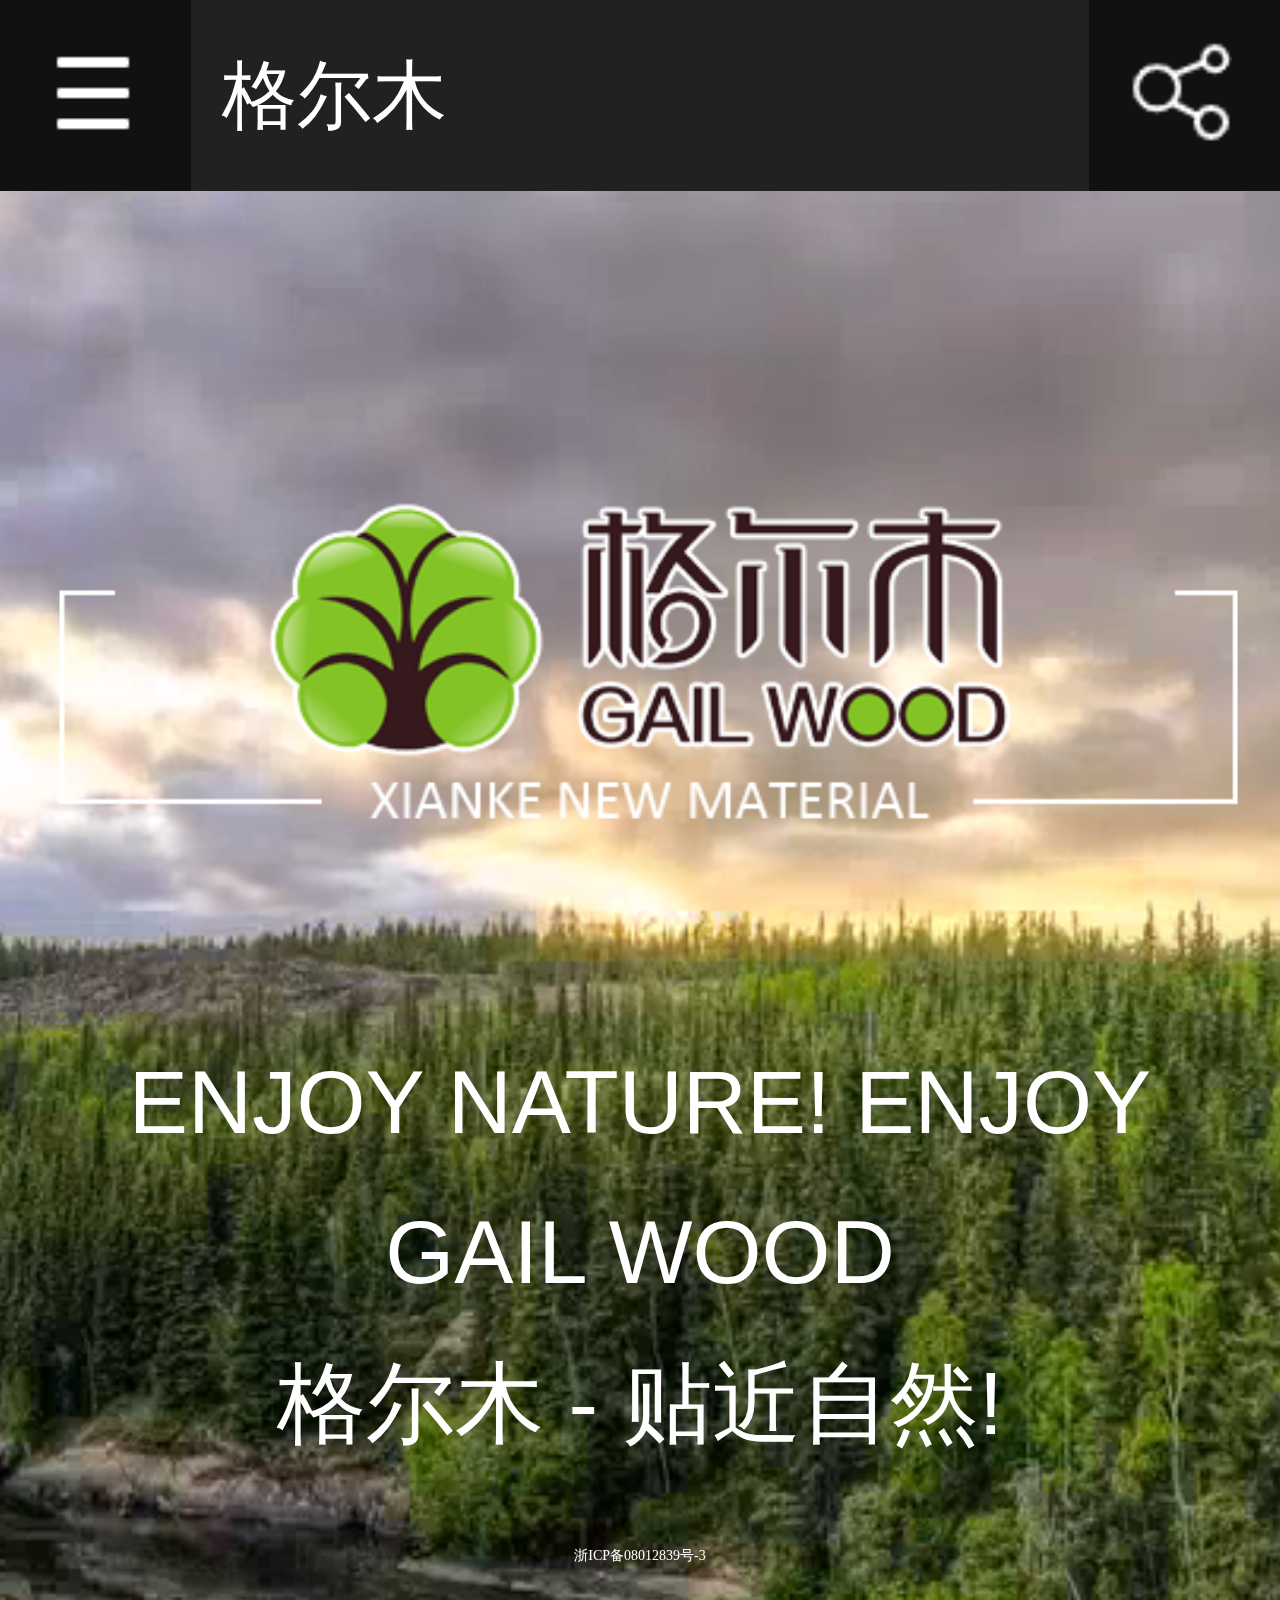
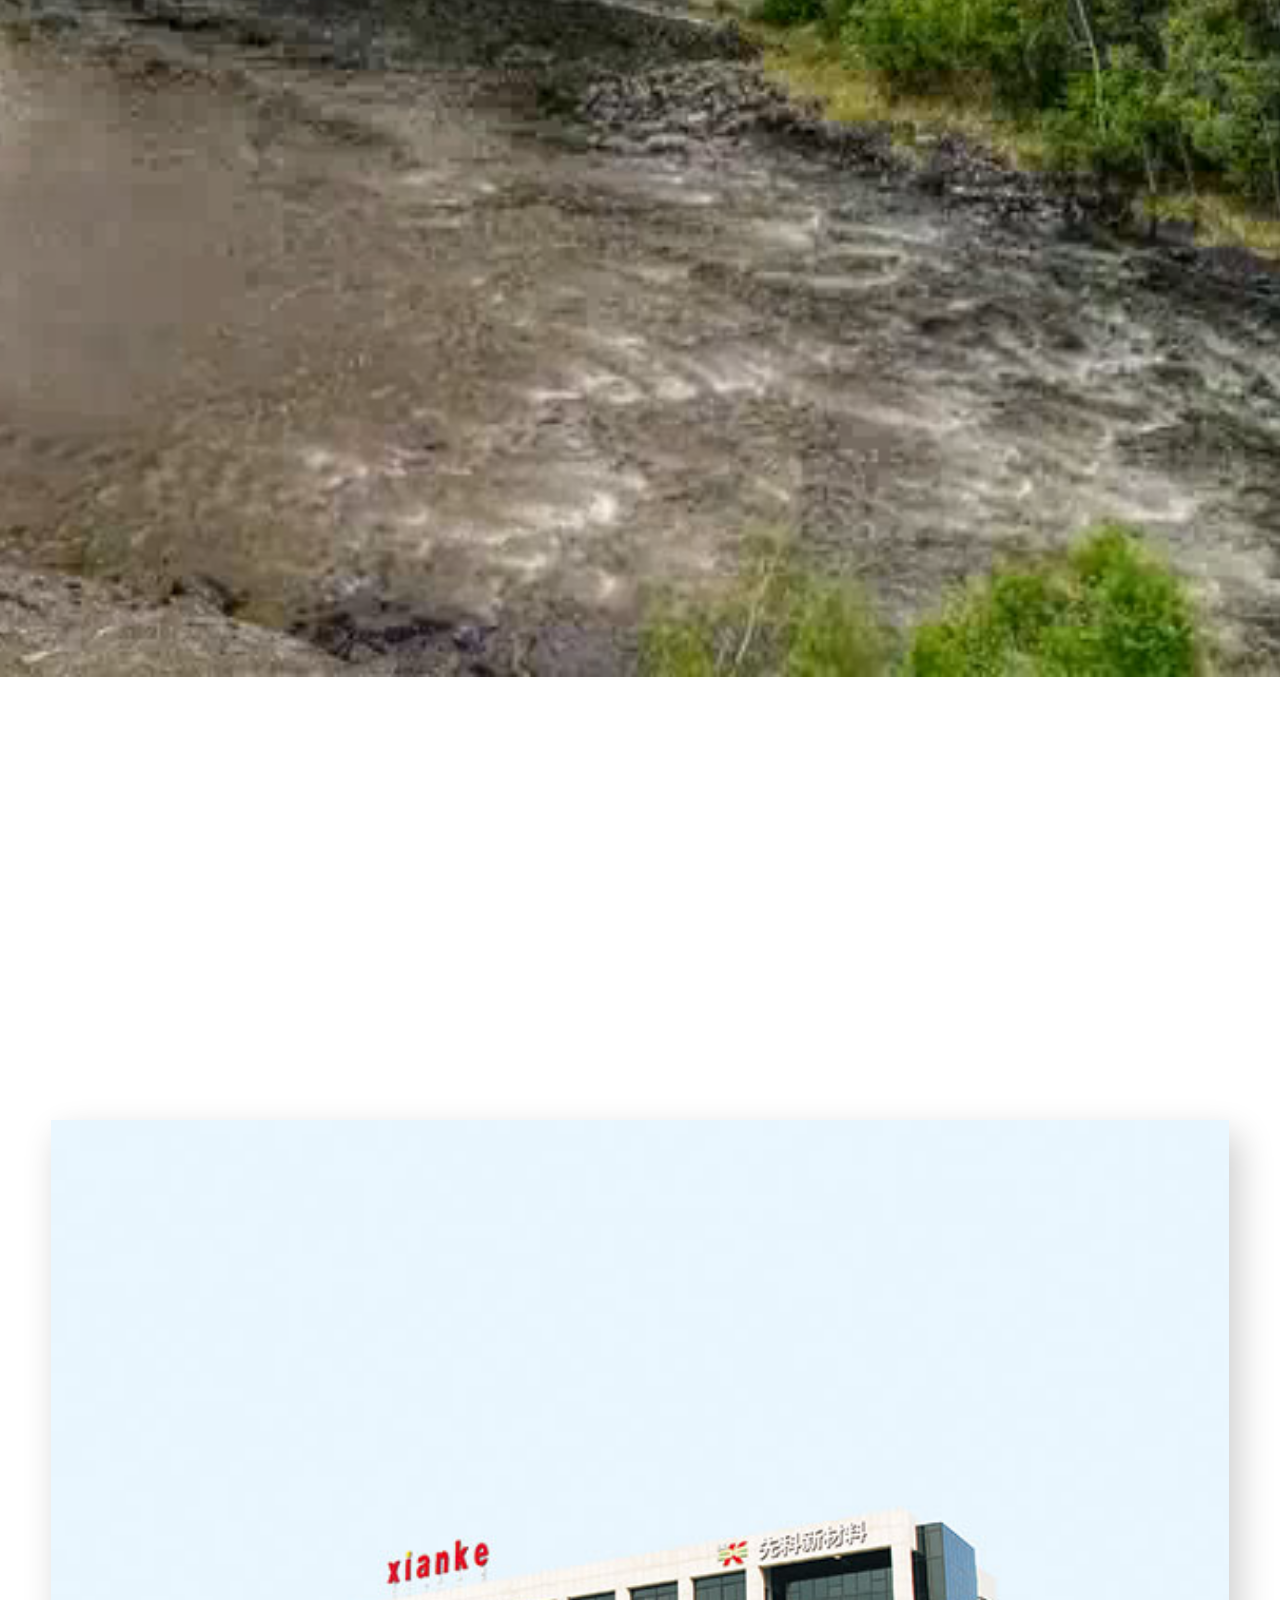
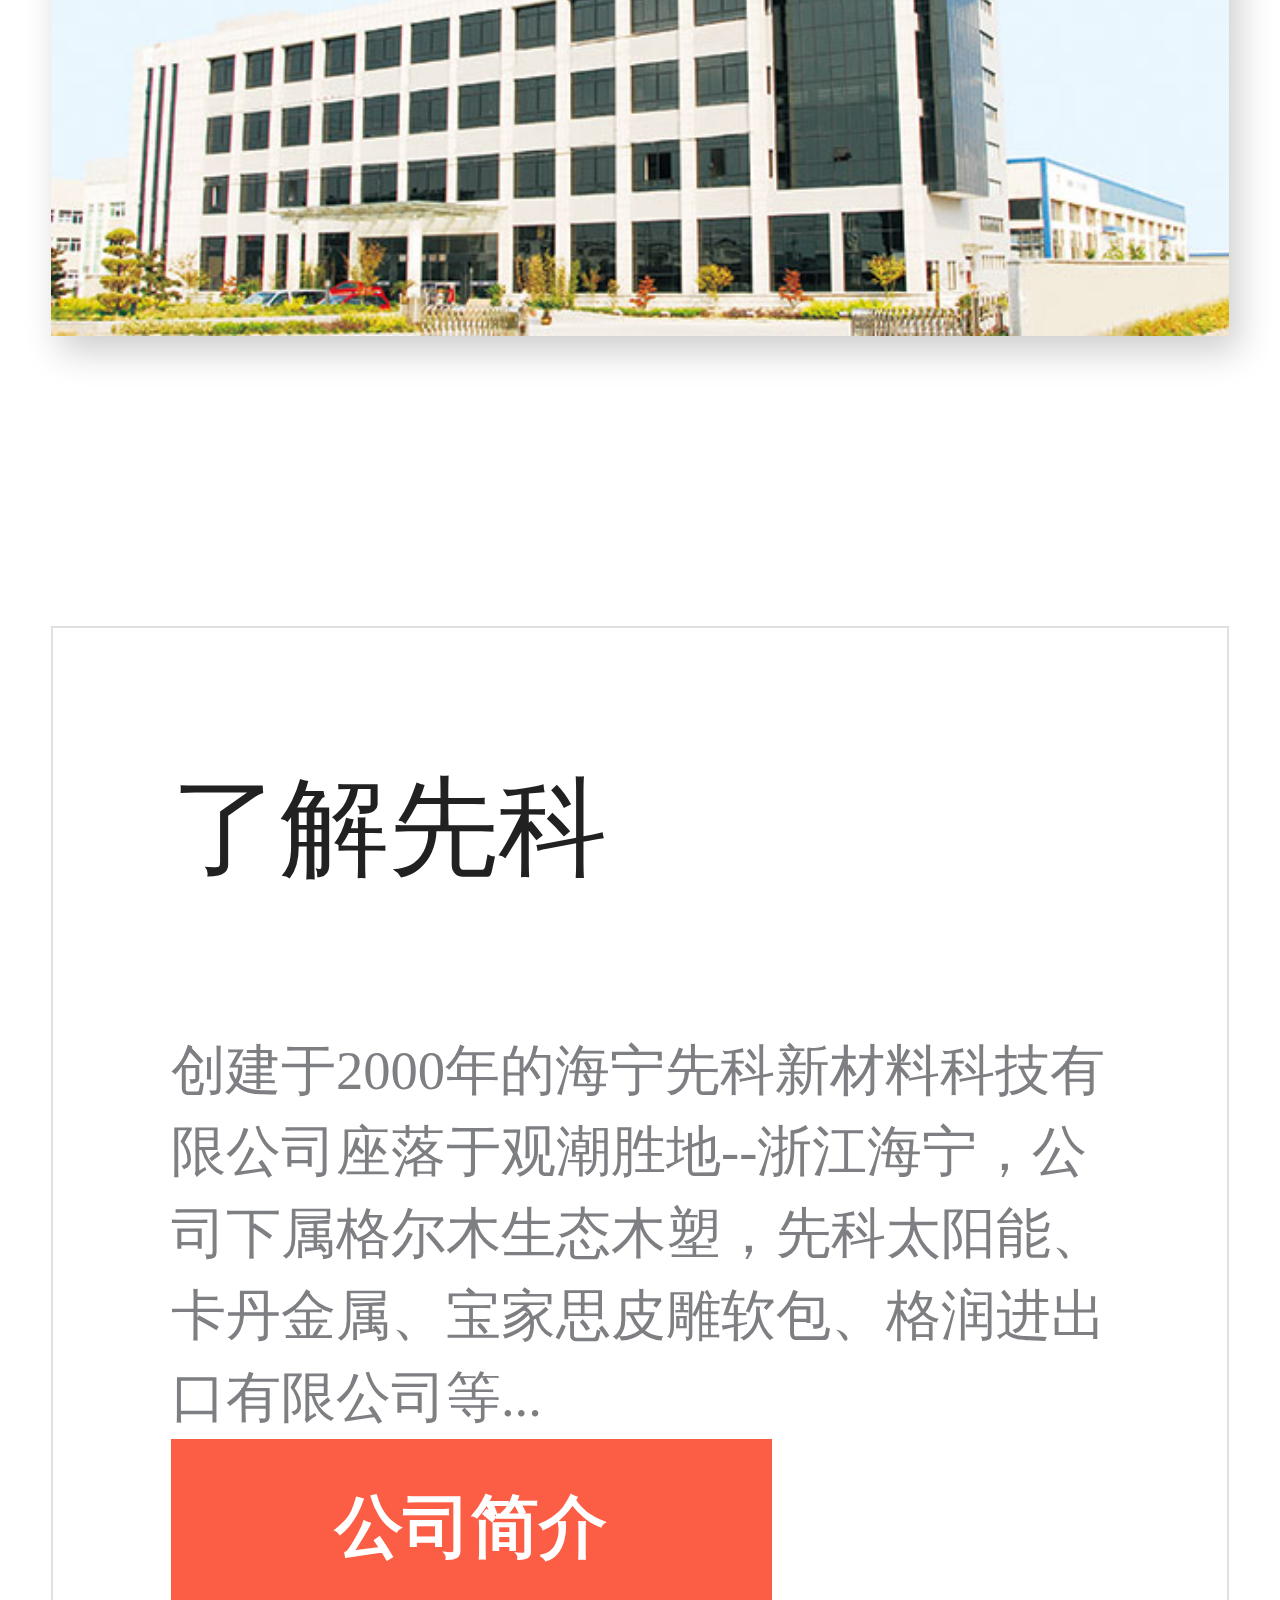
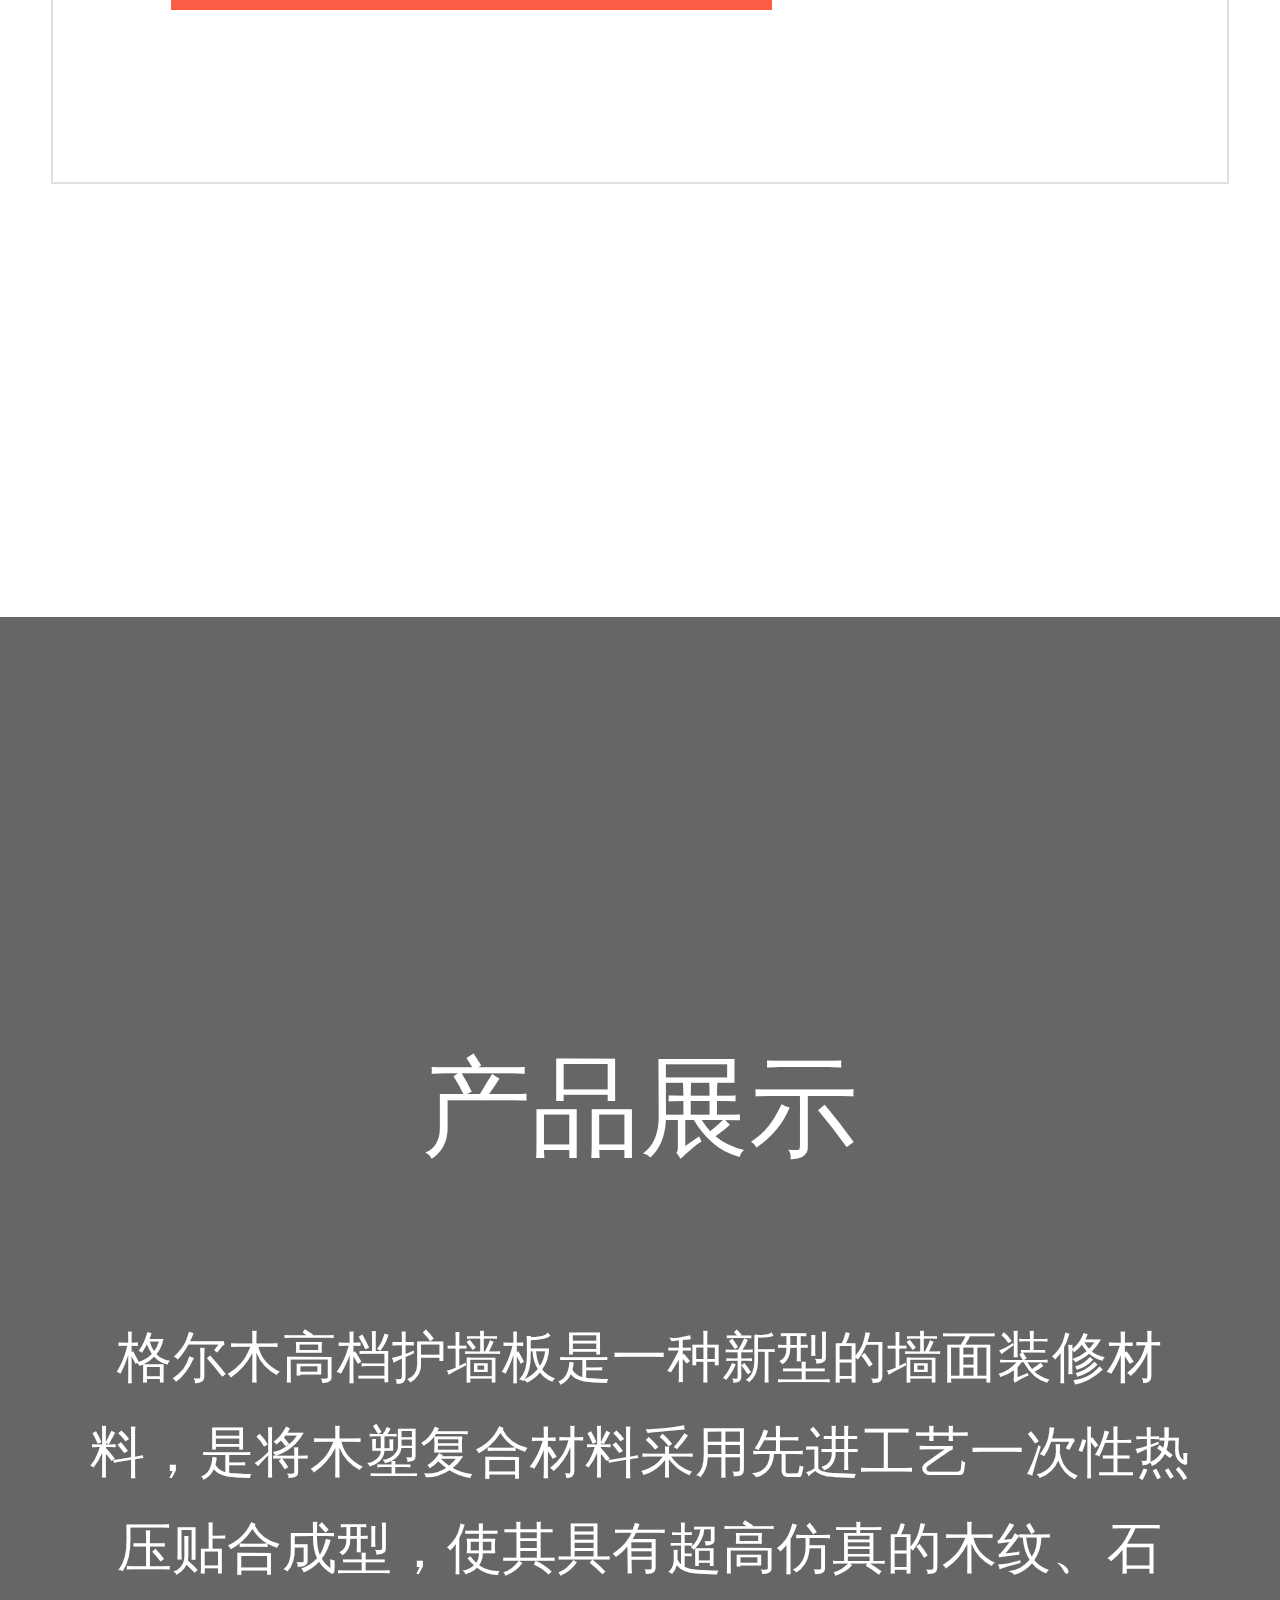
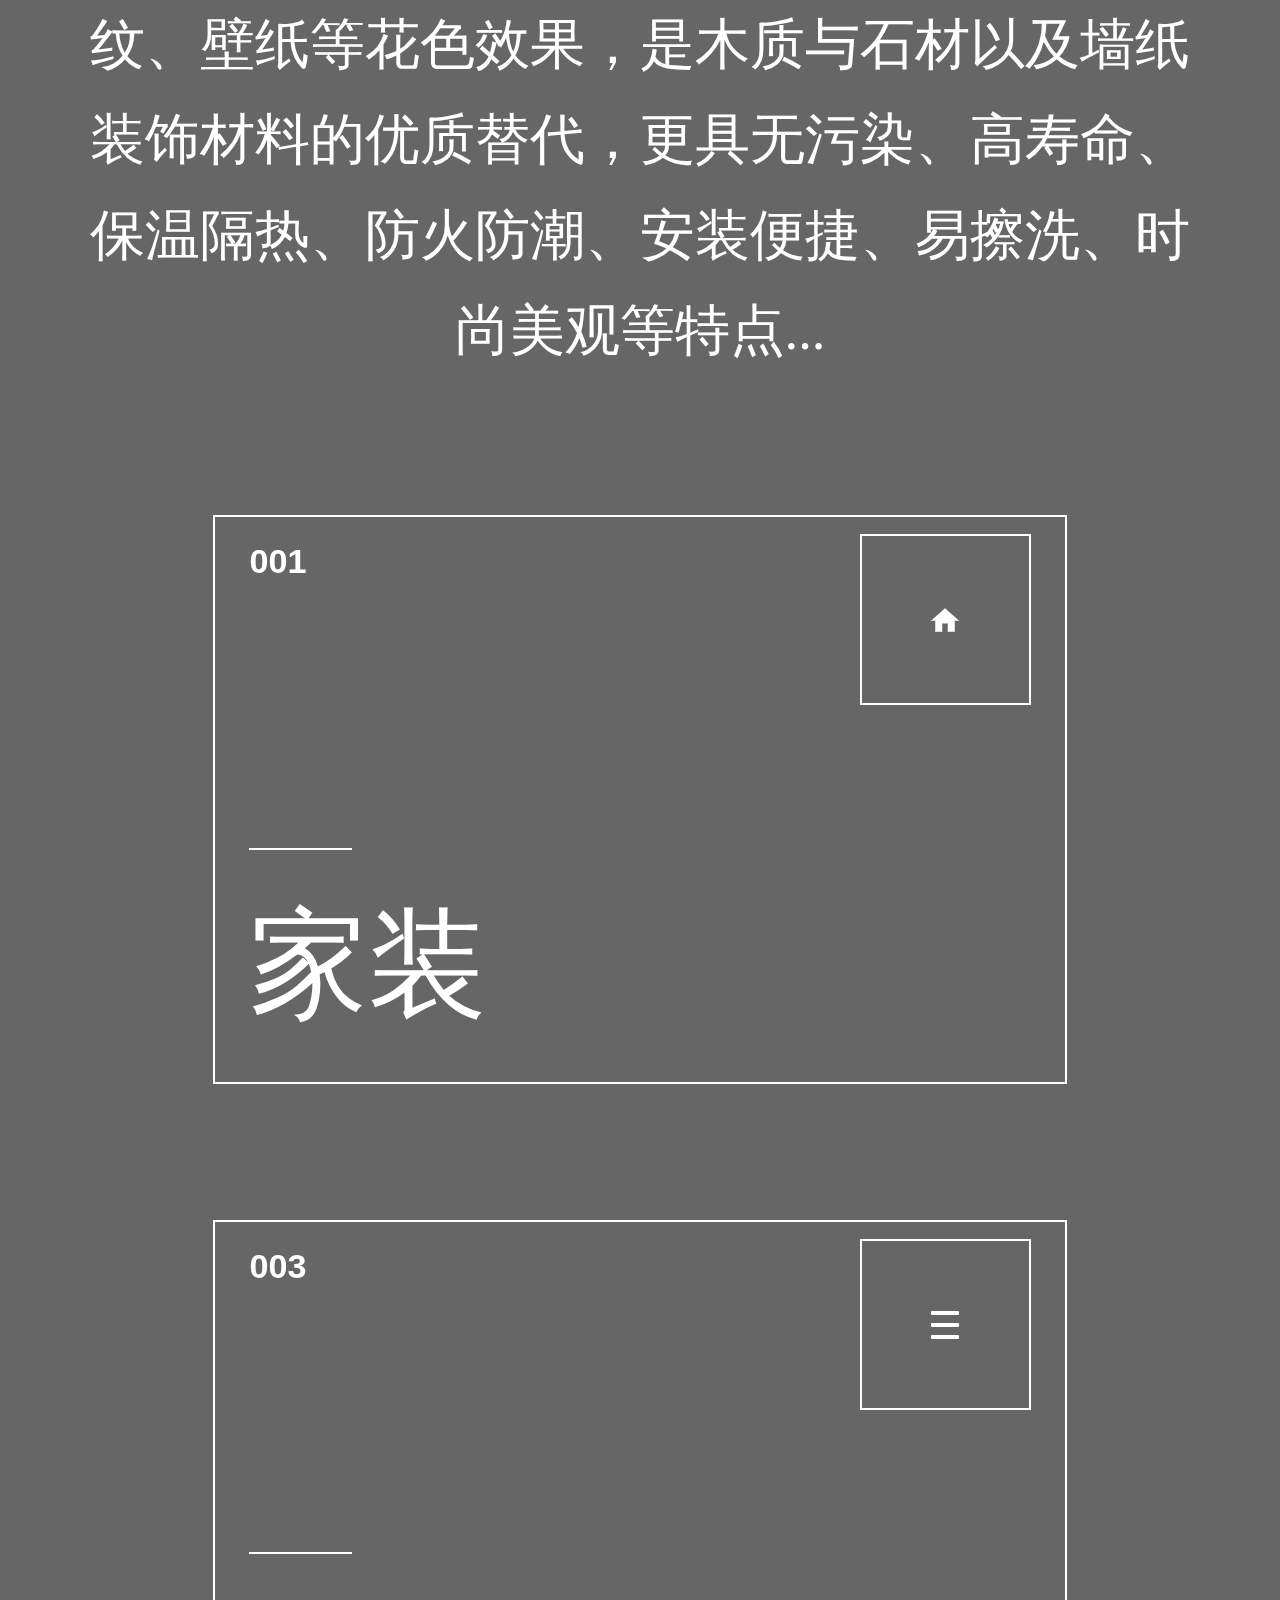
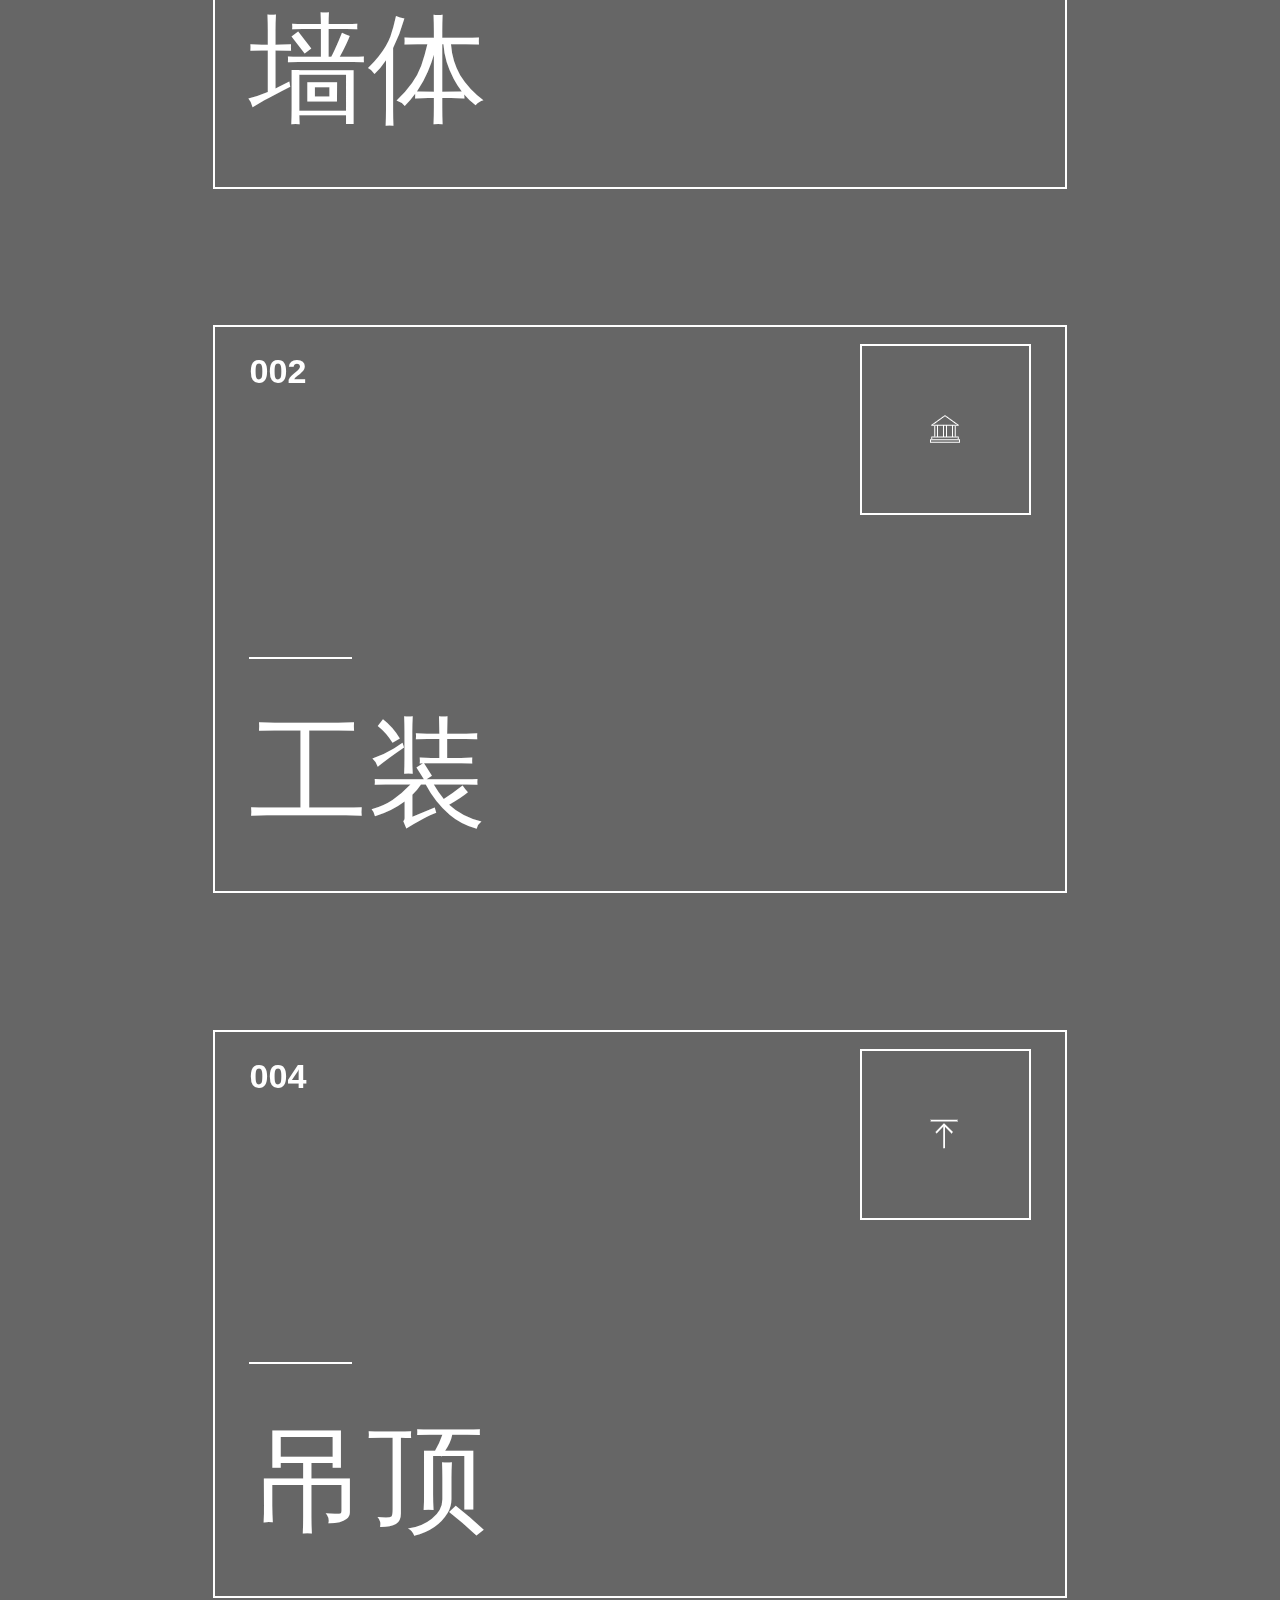
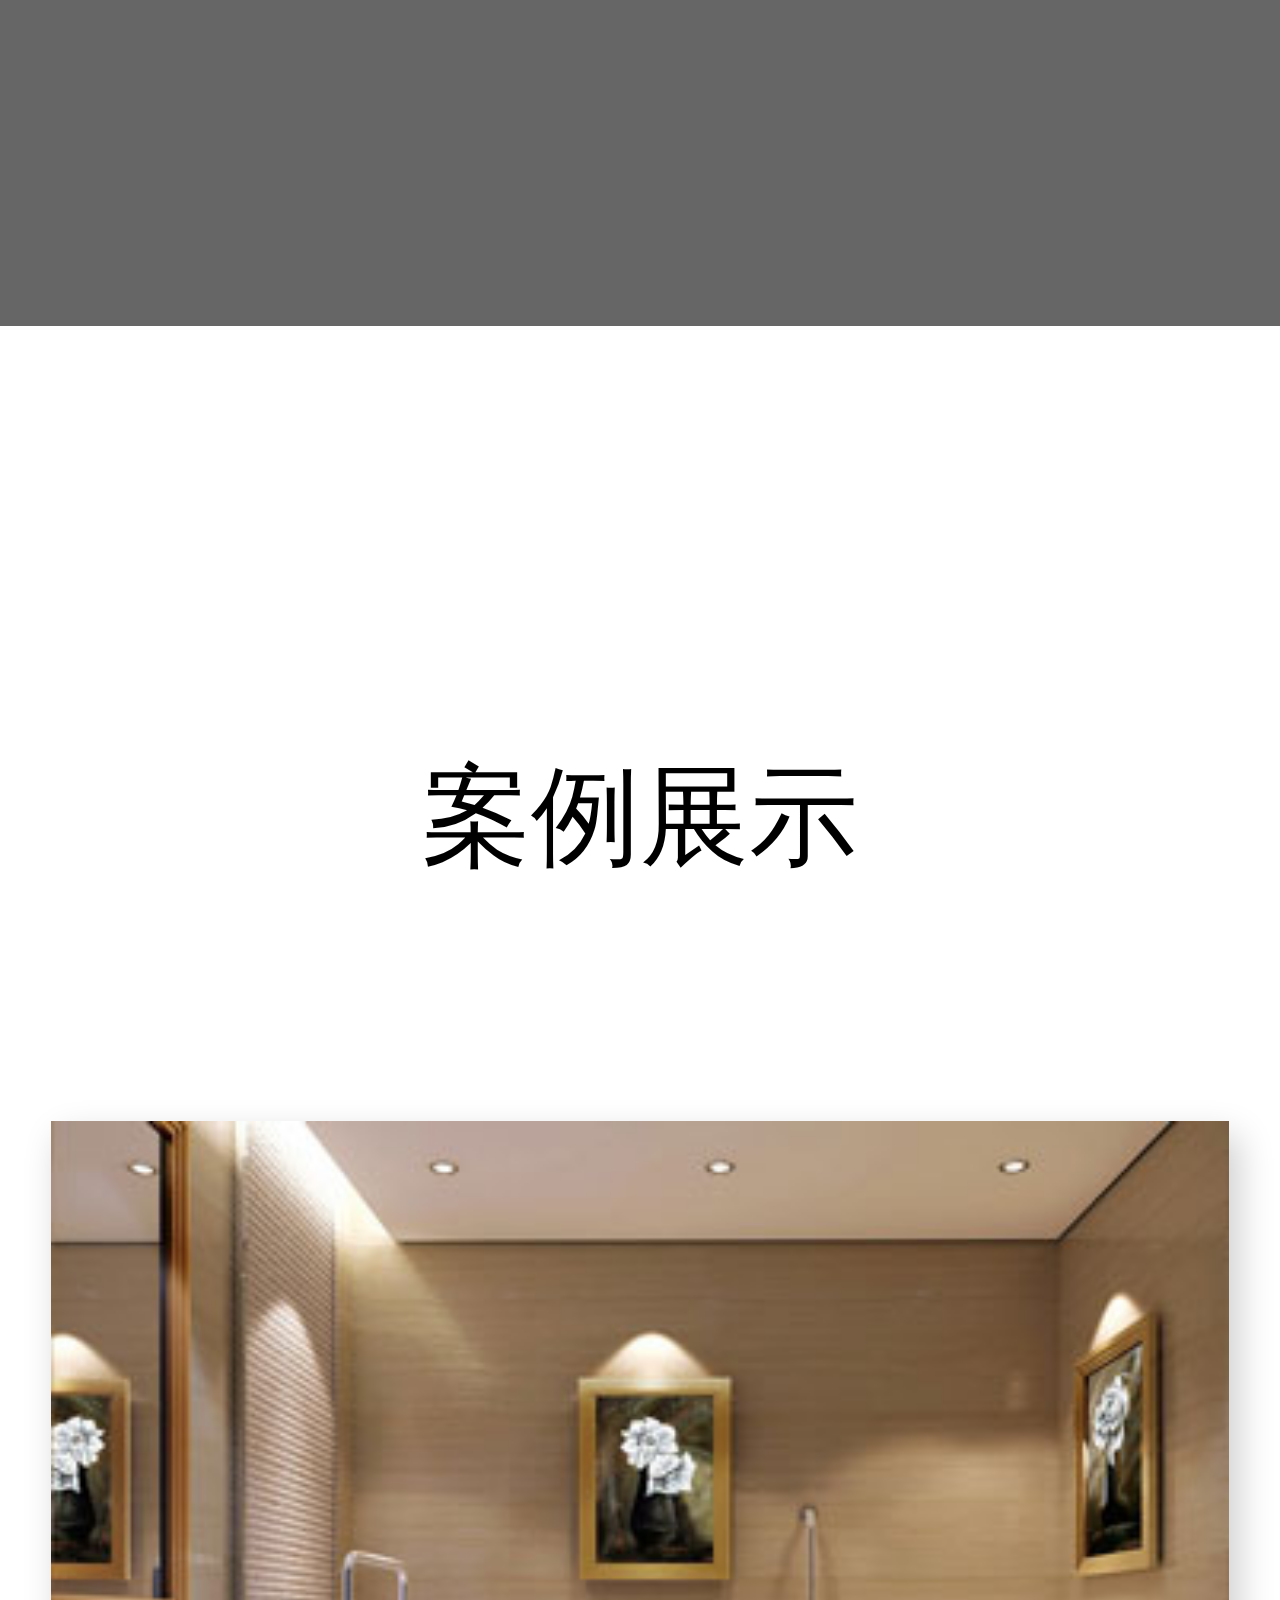
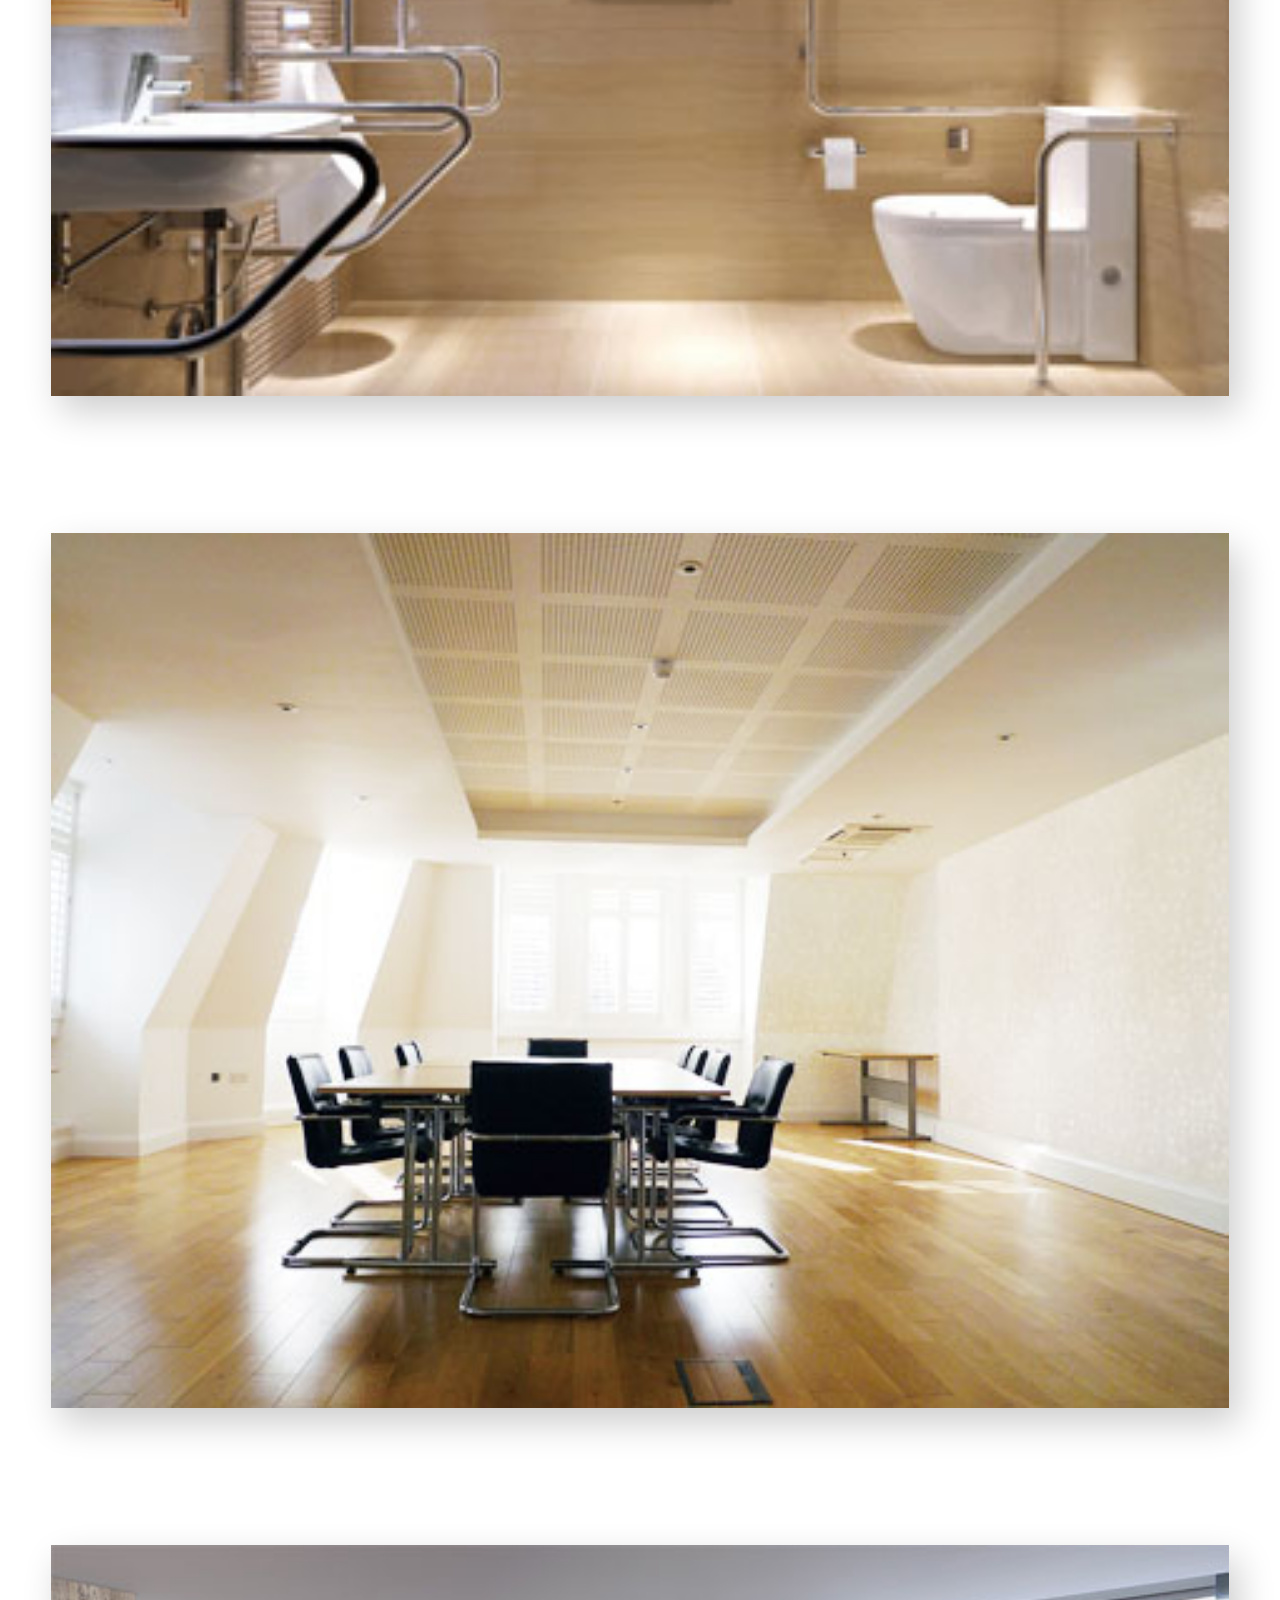
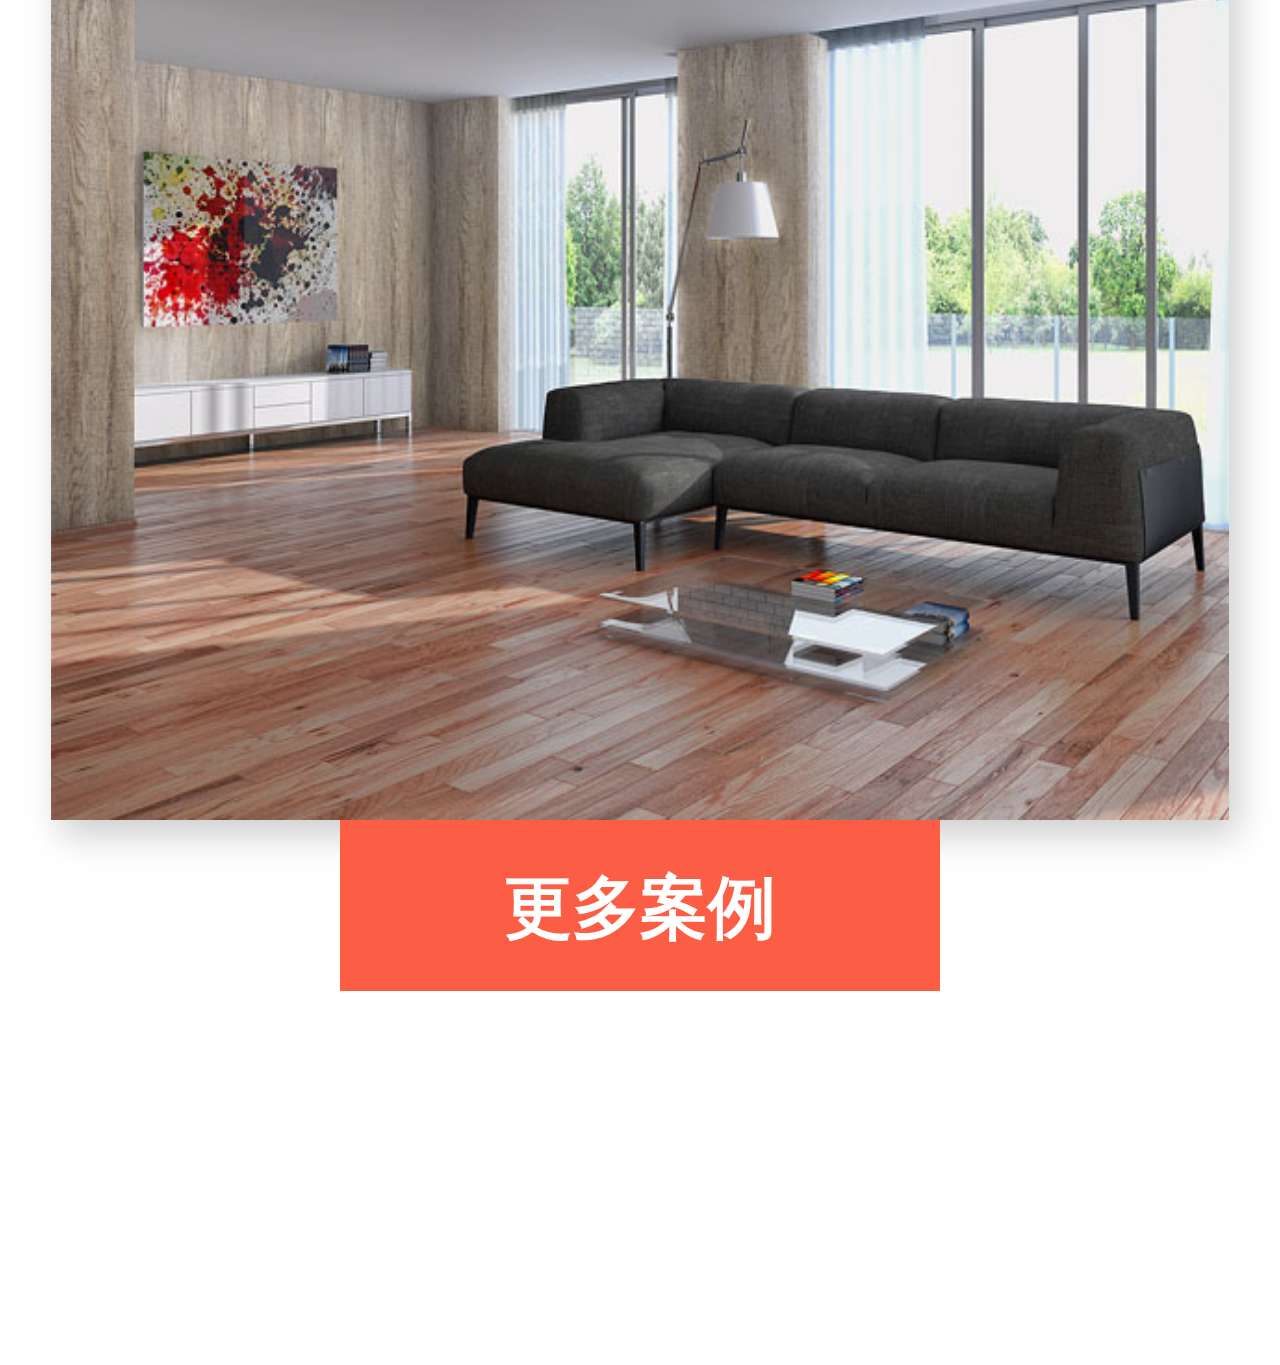
<file: index.html>
<!DOCTYPE html>
<html lang="en">

<head>
    <meta charset="UTF-8">
    <meta name="viewport" content="width=device-width, initial-scale=1.0">
    <title>Document</title>
    <link rel="stylesheet" href="css/index.css">
    <script src="js/zepto.js"></script>
    <script src="js/zepto-touch.js"></script>
    <script src="js/zepto-animate.js"></script>
    <script src="js/aniMath.js"></script>
</head>

<body>
    <!--头部-->
    <header class="header">
        <div class="header-left ">
            <img src="img/menu-w.png" alt="" class="left-btn1">
            <img src="img/menu-w2.png" alt="" class="left-btn2">
        </div>
        <span>格尔木</span>
        <div class="header-right">
            <img src="img/menu-right.png" alt="" class="right-btn">
        </div>
    </header>
    <!--侧边导航-->
    <div class="broadnav">
        <div class="menu-list list1">
            <div class="menu-list-img ">
                <img src="img/icon1.png" alt="">
            </div>
            <span>格尔木</span>
        </div>
        <div class="menu-list">
            <div class="menu-list-img">
                <img src="img/icon2.png" alt="">
            </div>
            <span>了解先科</span>
        </div>
        <div class="menu-list">
            <div class="menu-list-img">
                <img src="img/icon3.png" alt="">
            </div>
            <span>产品展示</span>
        </div>
        <div class="menu-list">
            <div class="menu-list-img">
                <img src="img/icon4.png" alt="">
            </div>
            <span>案例展示</span>
        </div>
        <div class="menu-list">
            <div class="menu-list-img">
                <img src="img/icon5.png" alt="">
            </div>
            <a href="aboutXianke.html" style="    font-size: 0.16rem;
            line-height: 0.56rem; color:#fff;"><span>更多内容</span></a>
        </div>
    </div>
    <!--背景视频-->
    <video autoplay muted loop src="video/video-bg.mp4" class="bgpic"></video>
    <!-- content1-->
    <div class="content1">
        <div class="content1-con">
            <img src="img/logo.png" alt="">
            <h5 class="slogan">
                ENJOY NATURE! ENJOY GAIL WOOD
                <br>
                格尔木 - 贴近自然!
            </h5>
            <div style="font-size:14px; margin-top:50px ; text-align: center;">
                <a href="http://www.beian.miit.gov.cn" target="_blank" style="color:#fff;">浙ICP备08012839号-3</a>
            </div>
        </div>
    </div>
    <div class="content2">
        <div class="content2-img">
            <img src="img/page-1_img02.jpg" alt="" style="width: 100%;height: 100%;">
        </div>
        <div class="content2-context">
            <h4 class="content2-title">
                了解先科
            </h4>
            <p class="content2-text">
                创建于2000年的海宁先科新材料科技有限公司座落于观潮胜地--浙江海宁，公司下属格尔木生态木塑，先科太阳能、卡丹金属、宝家思皮雕软包、格润进出口有限公司等...
            </p>
            <div class="content2-btn">
                <span>公司简介</span>
            </div>
        </div>
    </div>
    <div class="content3">
        <div class="content3-con">
            <div class="content3-title">产品展示</div>
            <p>
                格尔木高档护墙板是一种新型的墙面装修材料，是将木塑复合材料采用先进工艺一次性热压贴合成型，使其具有超高仿真的木纹、石纹、壁纸等花色效果，是木质与石材以及墙纸装饰材料的优质替代，更具无污染、高寿命、保温隔热、防火防潮、安装便捷、易擦洗、时尚美观等特点...
            </p>
            <div class="content3-display">
                <div class="displaynum">
                    001
                </div>
                <div class="display-img">
                    <img src="img/cont1-w.png" alt="">
                </div>
                <div class="displaydiv">

                </div>
                <div class="displaytext">
                    家装
                </div>
            </div>
            <div class="content3-display">
                <div class="displaynum">
                    003
                </div>
                <div class="display-img">
                    <img src="img/cont3-w.png" alt="">
                </div>
                <div class="displaydiv">

                </div>
                <div class="displaytext">
                    墙体
                </div>
            </div>
            <div class="content3-display">
                <div class="displaynum">
                    002
                </div>
                <div class="display-img">
                    <img src="img/cont2-w.png" alt="">
                </div>
                <div class="displaydiv">

                </div>
                <div class="displaytext">
                    工装
                </div>
            </div>
            <div class="content3-display">
                <div class="displaynum">
                    004
                </div>
                <div class="display-img">
                    <img src="img/cont4-w.png" alt="">
                </div>
                <div class="displaydiv">

                </div>
                <div class="displaytext">
                    吊顶
                </div>
            </div>
        </div>
    </div>
    <div class="content4">
        <div class="content4-con">
            <div class="content4-title">
                案例展示
            </div>
            <div class="content4-display">
                <img src="img/page-1_img06.jpg" alt="" style="width:100%;height:100%;">
            </div>
            <div class="content4-display">
                <img src="img/page-1_img05.jpg" alt="" style="width:100%;height:100%;">
            </div>
            <div class="content4-display">
                <img src="img/page-1_img04.jpg" alt="" style="width:100%;height:100%;">
            </div>
            <div class="content4-btn">
                更多案例
            </div>
        </div>
    </div>
    <script src="js/index.js"></script>
    <script>
        var flag = 0;
    </script>
</body>

</html>
</file>
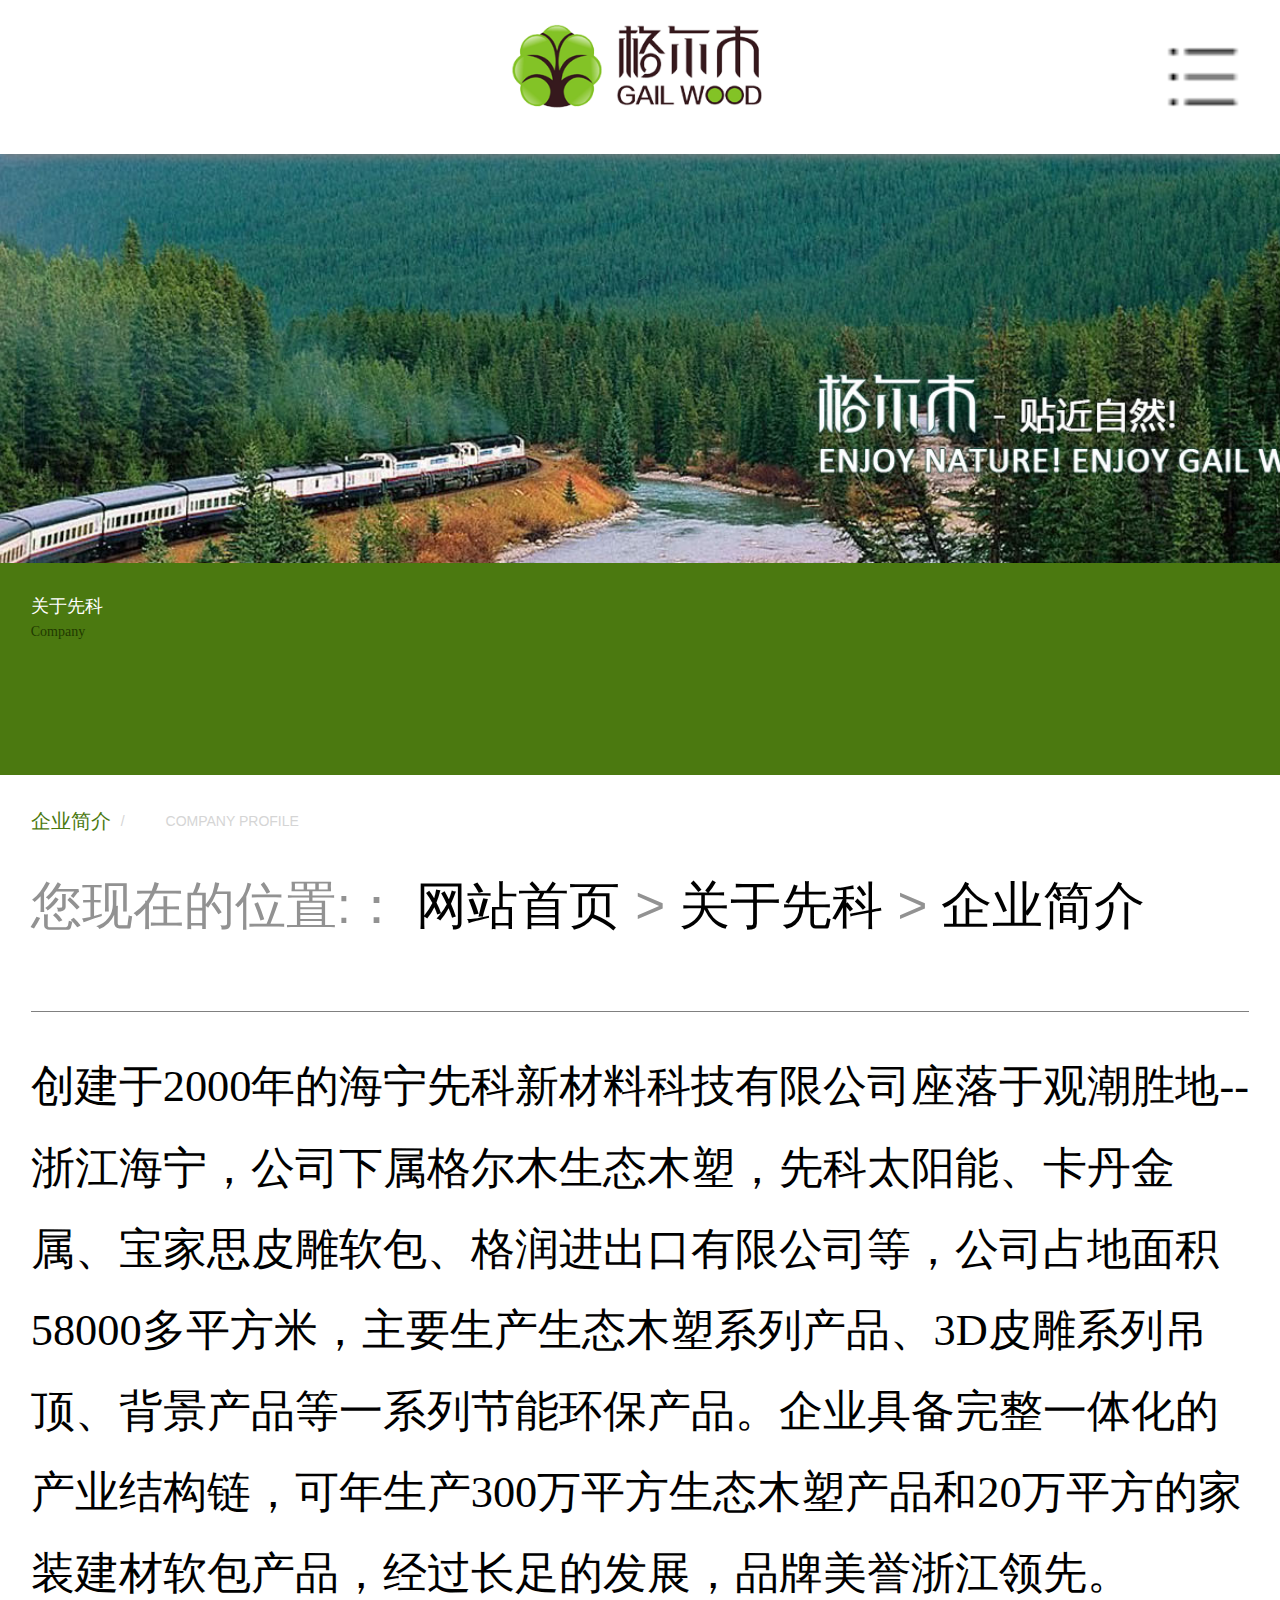
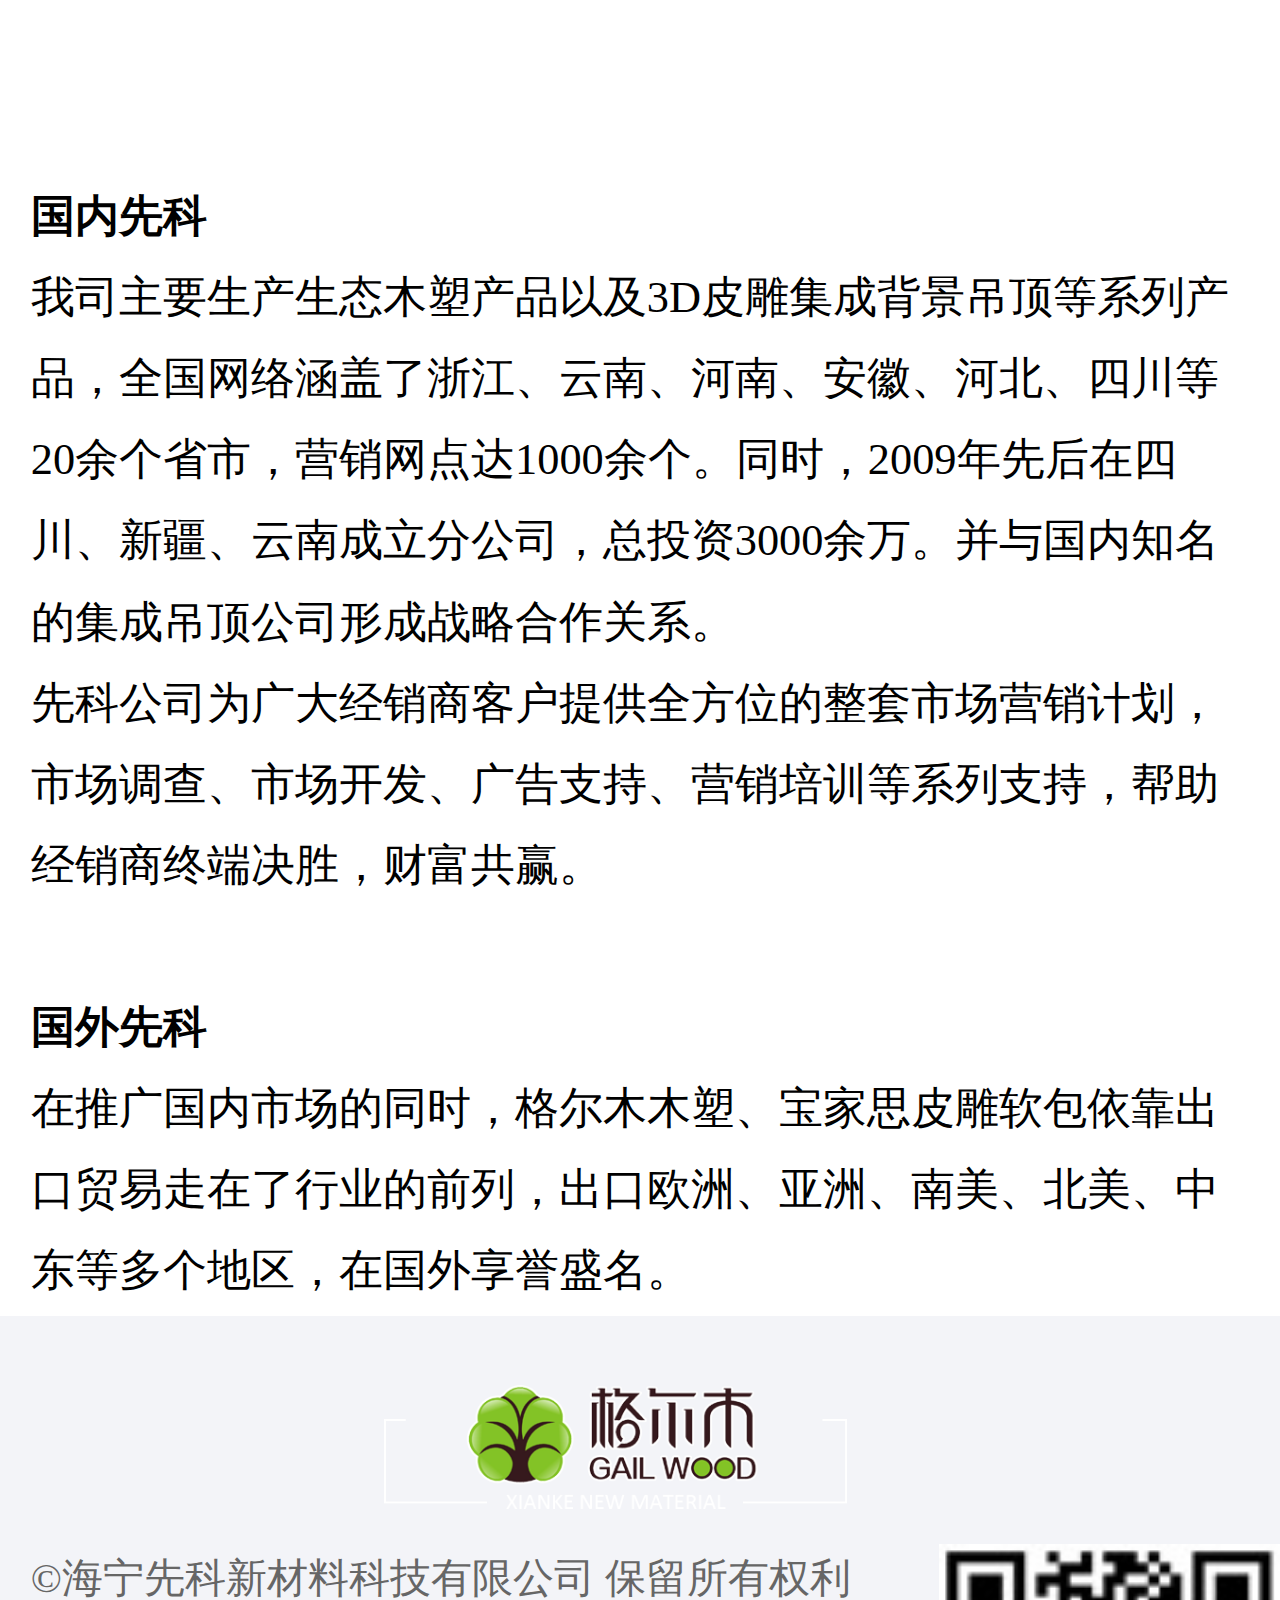
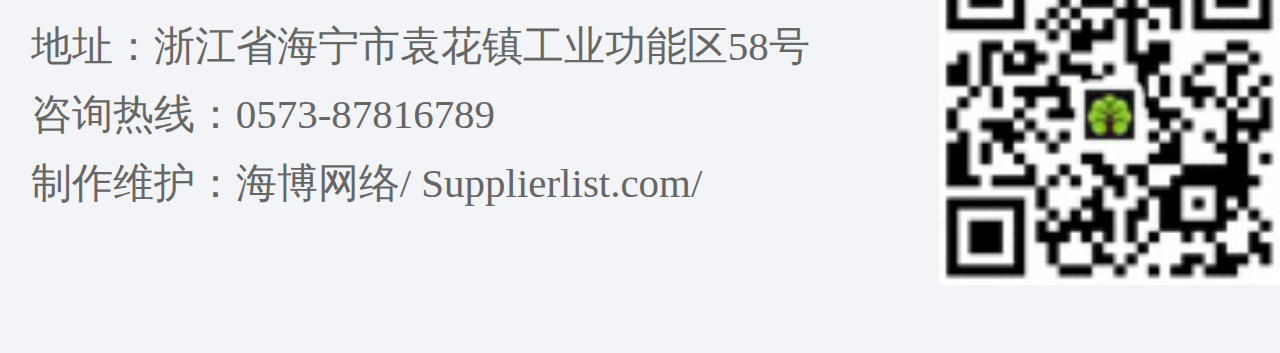
<file: aboutXianke.html>
<!DOCTYPE html>
<html lang="en">

<head>
    <meta charset="UTF-8">
    <meta name="viewport" content="width=device-width, initial-scale=1.0">
    <title>Document</title>
    <link rel="stylesheet" href="css/public.css">
    <script src="js/zepto.js"></script>
    <script src="js/zepto-touch.js"></script>
    <script src="js/zepto-animate.js"></script>
    <script src="js/aniMath.js"></script>
    <link rel="stylesheet" href="css/aboutXianke.css">
</head>

<body>
    <!--header 开始-->
    <div class="header">
        <img src="img/logo.png" alt="">
        <div class="header-menu">
            <img src="img/public/menu.png" alt="">
        </div>
    </div>
    <div class="nav">
        <div class="nav-bg">
            <div class="nav-list">
                <div class="nav-title">
                    导航菜单
                    <div class="nav-close">
                        <img src="img/public/menu-close.png" alt="">
                    </div>
                </div>
                <ul class="nav-context-con">
                    <li>
                        <a href="index.html">网站首页</a>
                    </li>
                    <li>关于先科</li>
                    <li>格尔木护墙板</li>
                    <li>艺术软包</li>
                    <li>新闻中心</li>
                    <li>联系我们</li>
                </ul>
            </div>
        </div>
    </div>
    <!--header 结束-->
    <!--图片-->
    <div class="inner-img">
        <img src="img/public/inner-img.jpg" alt="">
    </div>
    <!--图片结束-->
    <!--classList-->
    <div class="classList">
        关于先科
        <br>
        <span>
            Company
        </span>
    </div>
    <!--classList over-->
    <!--主题内容-->
    <div class="context-con">
        <div class="context-title">
            <div class="context-name">
                企业简介
            </div>
            <div class="e-name">COMPANY PROFILE</div>
            <br>
            <div class="l-text">您现在的位置:：
                <a href="index.html" class="link-n-t">网站首页</a>
                <em class="ch c1"> &gt;
                </em>
                <a href="#" class="link-n-t">关于先科</a>
                <em class="ch c1"> &gt; </em>
                <a href="subpage_16_21_a784c811c52fcad4df4701056d269b01.html" class="link-n-t">企业简介</a>
            </div>
        </div>
        <div class="r-textbox">
            <p>创建于2000年的海宁先科新材料科技有限公司座落于观潮胜地--浙江海宁，公司下属格尔木生态木塑，先科太阳能、卡丹金属、宝家思皮雕软包、格润进出口有限公司等，公司占地面积58000多平方米，主要生产生态木塑系列产品、3D皮雕系列吊顶、背景产品等一系列节能环保产品。企业具备完整一体化的产业结构链，可年生产300万平方生态木塑产品和20万平方的家装建材软包产品，经过长足的发展，品牌美誉浙江领先。
            </p>
            <p><br>
                <br>
                <b>国内先科</b><br>
                我司主要生产生态木塑产品以及3D皮雕集成背景吊顶等系列产品，全国网络涵盖了浙江、云南、河南、安徽、河北、四川等20余个省市，营销网点达1000余个。同时，2009年先后在四川、新疆、云南成立分公司，总投资3000余万。并与国内知名的集成吊顶公司形成战略合作关系。<br>
                先科公司为广大经销商客户提供全方位的整套市场营销计划，市场调查、市场开发、广告支持、营销培训等系列支持，帮助经销商终端决胜，财富共赢。<br>
                <br>
                <b>国外先科</b><br>
                在推广国内市场的同时，格尔木木塑、宝家思皮雕软包依靠出口贸易走在了行业的前列，出口欧洲、亚洲、南美、北美、中东等多个地区，在国外享誉盛名。</p>
        </div>
    </div>
    <!--主题内容结束-->
    <footer class="footer">
        <div class="footer-con">
            <div class="footer-logo">
                <img src="img/logo.png" alt="">
            </div>
            <div class="footerpic">
                <img src="img/public/ewm.jpg" alt="" style="width: 100%;height: 100%;">
            </div>
            <div class="copyright">
                ©<a href="http://www.gail-wood.com" style="color: #666;">海宁先科新材料科技有限公司</a> 保留所有权利<br>
                地址：浙江省海宁市袁花镇工业功能区58号 <br>咨询热线：0573-87816789<br>
                <a href="http://www.haibo.com.cn/" target="_blank" style="color: #666;">制作维护：海博网络</a>/
                <a href="http://www.supplierlist.com/" target="_blank" style="color: #666;">Supplierlist.com</a>/
            </div>
        </div>
    </footer>
    <script src="js/public.js"></script>
    <script>
    </script>
</body>

</html>
</file>
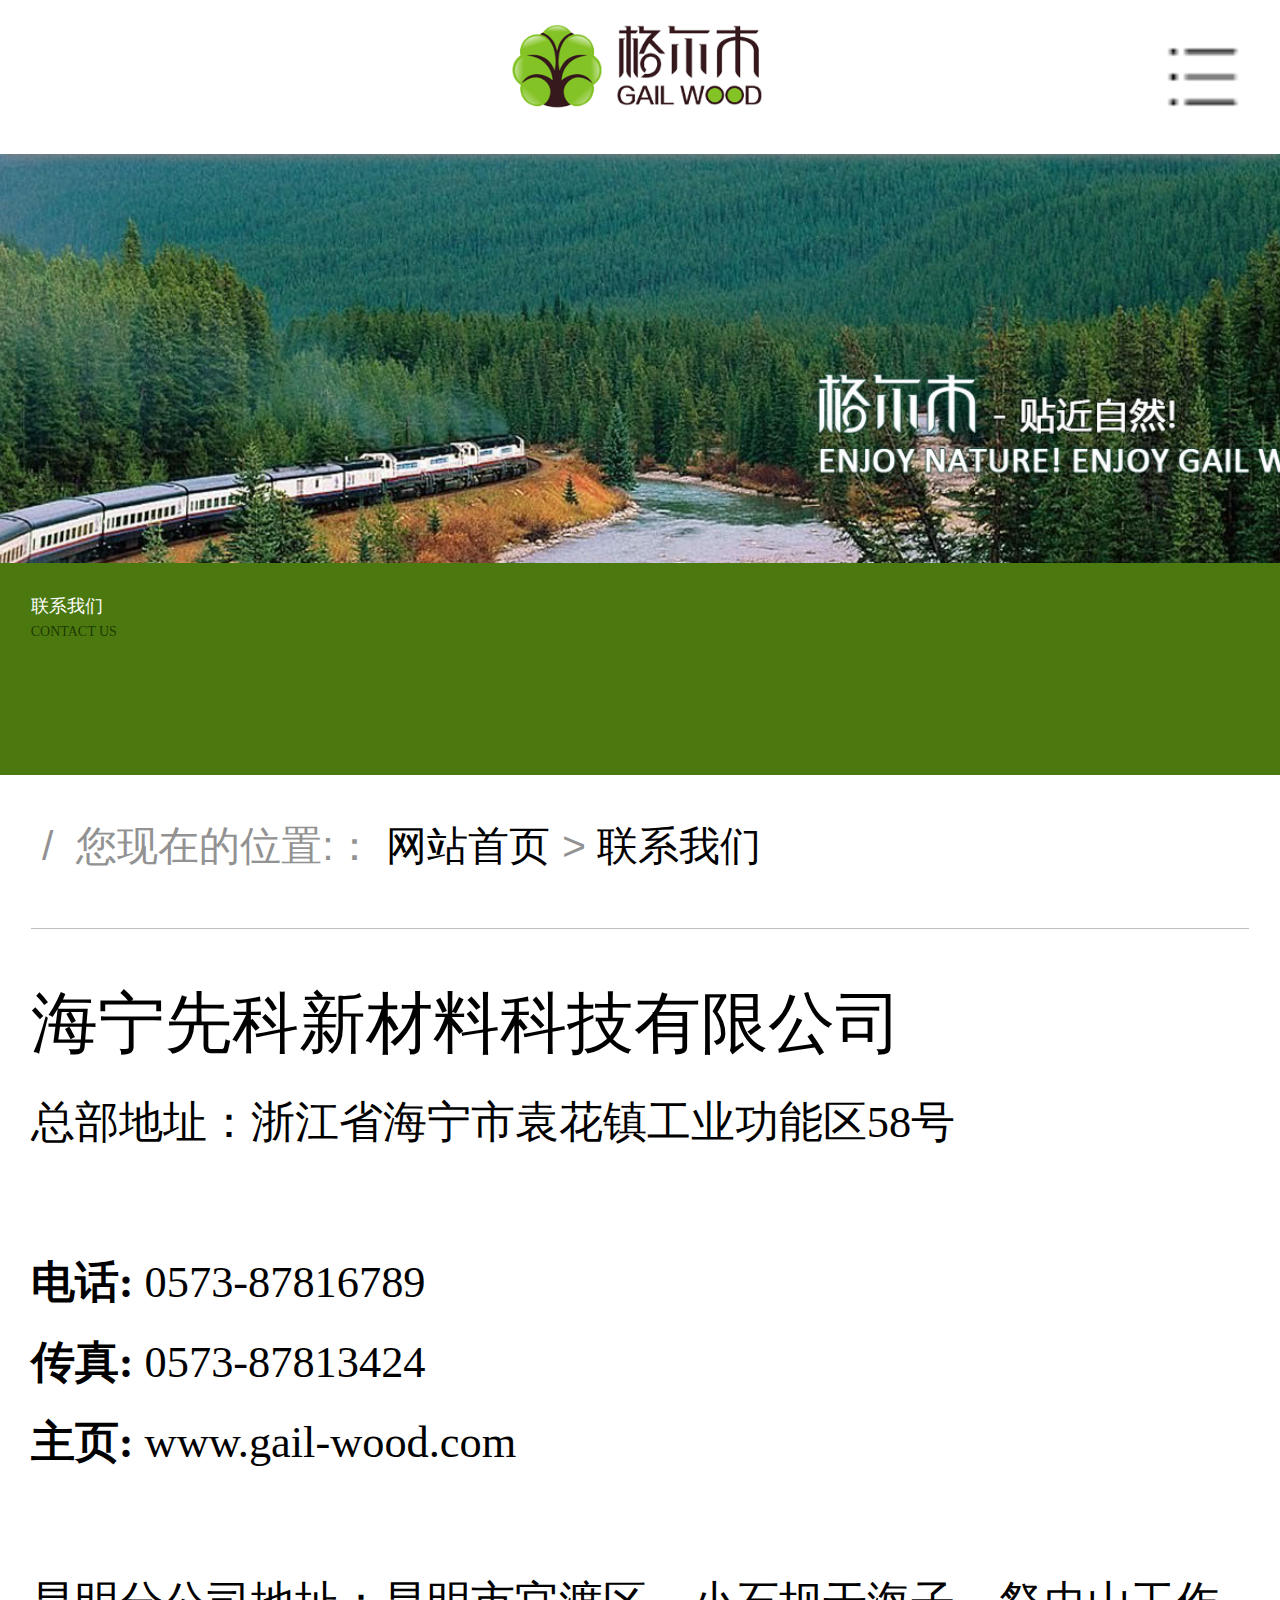
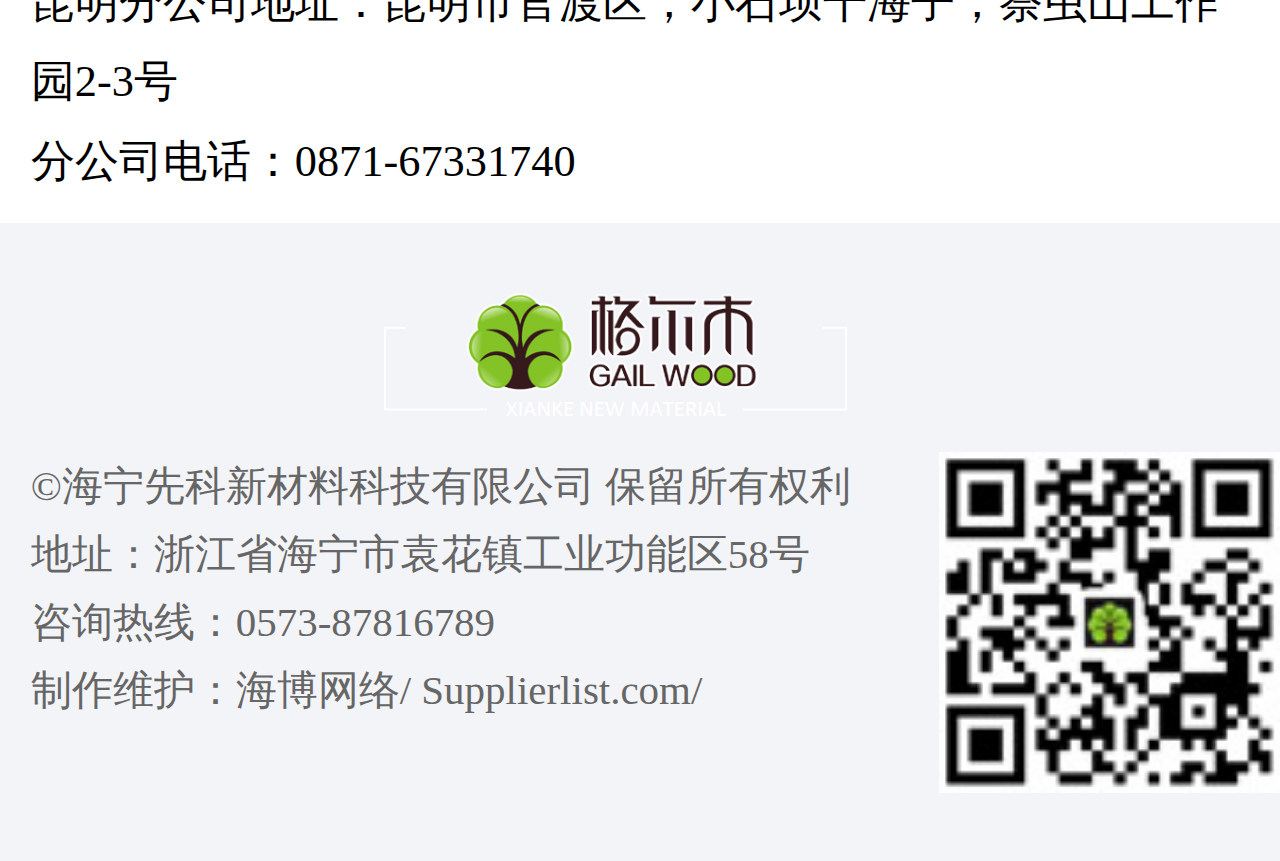
<file: contact.html>
<!DOCTYPE html>
<html lang="en">

<head>
    <meta charset="UTF-8">
    <meta name="viewport" content="width=device-width, initial-scale=1.0">
    <title>联系我们</title>
    <link rel="stylesheet" href="css/public.css">
    <script src="js/zepto.js"></script>
    <script src="js/zepto-touch.js"></script>
    <script src="js/zepto-animate.js"></script>
    <script src="js/aniMath.js"></script>
    <link rel="stylesheet" href="css/contact.css">
</head>

<body>
    <!--header 开始-->
    <div class="header">
        <img src="img/logo.png" alt="">
        <div class="header-menu">
            <img src="img/public/menu.png" alt="">
        </div>
    </div>
    <div class="nav">
        <div class="nav-bg">
            <div class="nav-list">
                <div class="nav-title">
                    导航菜单
                    <div class="nav-close">
                        <img src="img/public/menu-close.png" alt="">
                    </div>
                </div>
                <ul class="nav-context-con">
                    <li>
                        <a href="index.html">网站首页</a>
                    </li>
                    <li>
                        <a href="aboutXianke.html">关于先科</a>
                    </li>
                    <li>
                        <a href="example.html">格尔木护墙板</a>
                    </li>
                    <li>
                        <a href="art.html">艺术软包</a>
                    </li>
                    <li>
                        <a href="new.html">新闻中心</a>
                    </li>
                    <li>
                        <a href="contact.html" style="color:#4b7910;">联系我们</a>
                    </li>
                </ul>
            </div>
        </div>
    </div>
    <!--header 结束-->
    <!--图片-->
    <div class="inner-img">
        <img src="img/public/inner-img.jpg" alt="">
    </div>
    <!--图片结束-->
    <!--classList-->
    <div class="classList">
        联系我们
        <br>
        <span>
            CONTACT US
        </span>
    </div>
    <!--classList over-->
    <!--主题内容-->
    <div class="context-con1">
        <div class="context-title1">
            <div class="l-text" style="font-size: 0.12rem;">&nbsp;/ &nbsp;您现在的位置:：
                <a href="index.html" class="link-n-t">网站首页</a>
                <em class="ch c1"> &gt;
                </em>
                <a href="#" class="link-n-t">联系我们</a>
            </div>
        </div>
        <div class="r-textbox">
            <h2 class="offset-8">海宁先科新材料科技有限公司</h2>
            总部地址：浙江省海宁市袁花镇工业功能区58号<br><br>
            <strong>电话:</strong> 0573-87816789<br>
            <strong>传真:</strong> 0573-87813424<br>
            <strong>主页:</strong> <a href="http://www.gail-wood.com" class="link2"
                style="color:black;">www.gail-wood.com</a><br>
            <br>
            <p>昆明分公司地址：昆明市官渡区，小石坝干海子，祭虫山工作园2-3号<br>
                分公司电话：0871-67331740</p>

        </div>
    </div>
    <!--主题内容结束-->
    <footer class="footer">
        <div class="footer-con">
            <div class="footer-logo">
                <img src="img/logo.png" alt="">
            </div>
            <div class="footerpic">
                <img src="img/public/ewm.jpg" alt="" style="width: 100%;height: 100%;">
            </div>
            <div class="copyright">
                ©<a href="http://www.gail-wood.com" style="color: #666;">海宁先科新材料科技有限公司</a> 保留所有权利<br>
                地址：浙江省海宁市袁花镇工业功能区58号 <br>咨询热线：0573-87816789<br>
                <a href="http://www.haibo.com.cn/" target="_blank" style="color: #666;">制作维护：海博网络</a>/
                <a href="http://www.supplierlist.com/" target="_blank" style="color: #666;">Supplierlist.com</a>/
            </div>
        </div>
    </footer>
    <script src="js/public.js"></script>
    <script>
    </script>
</body>

</html>
</file>
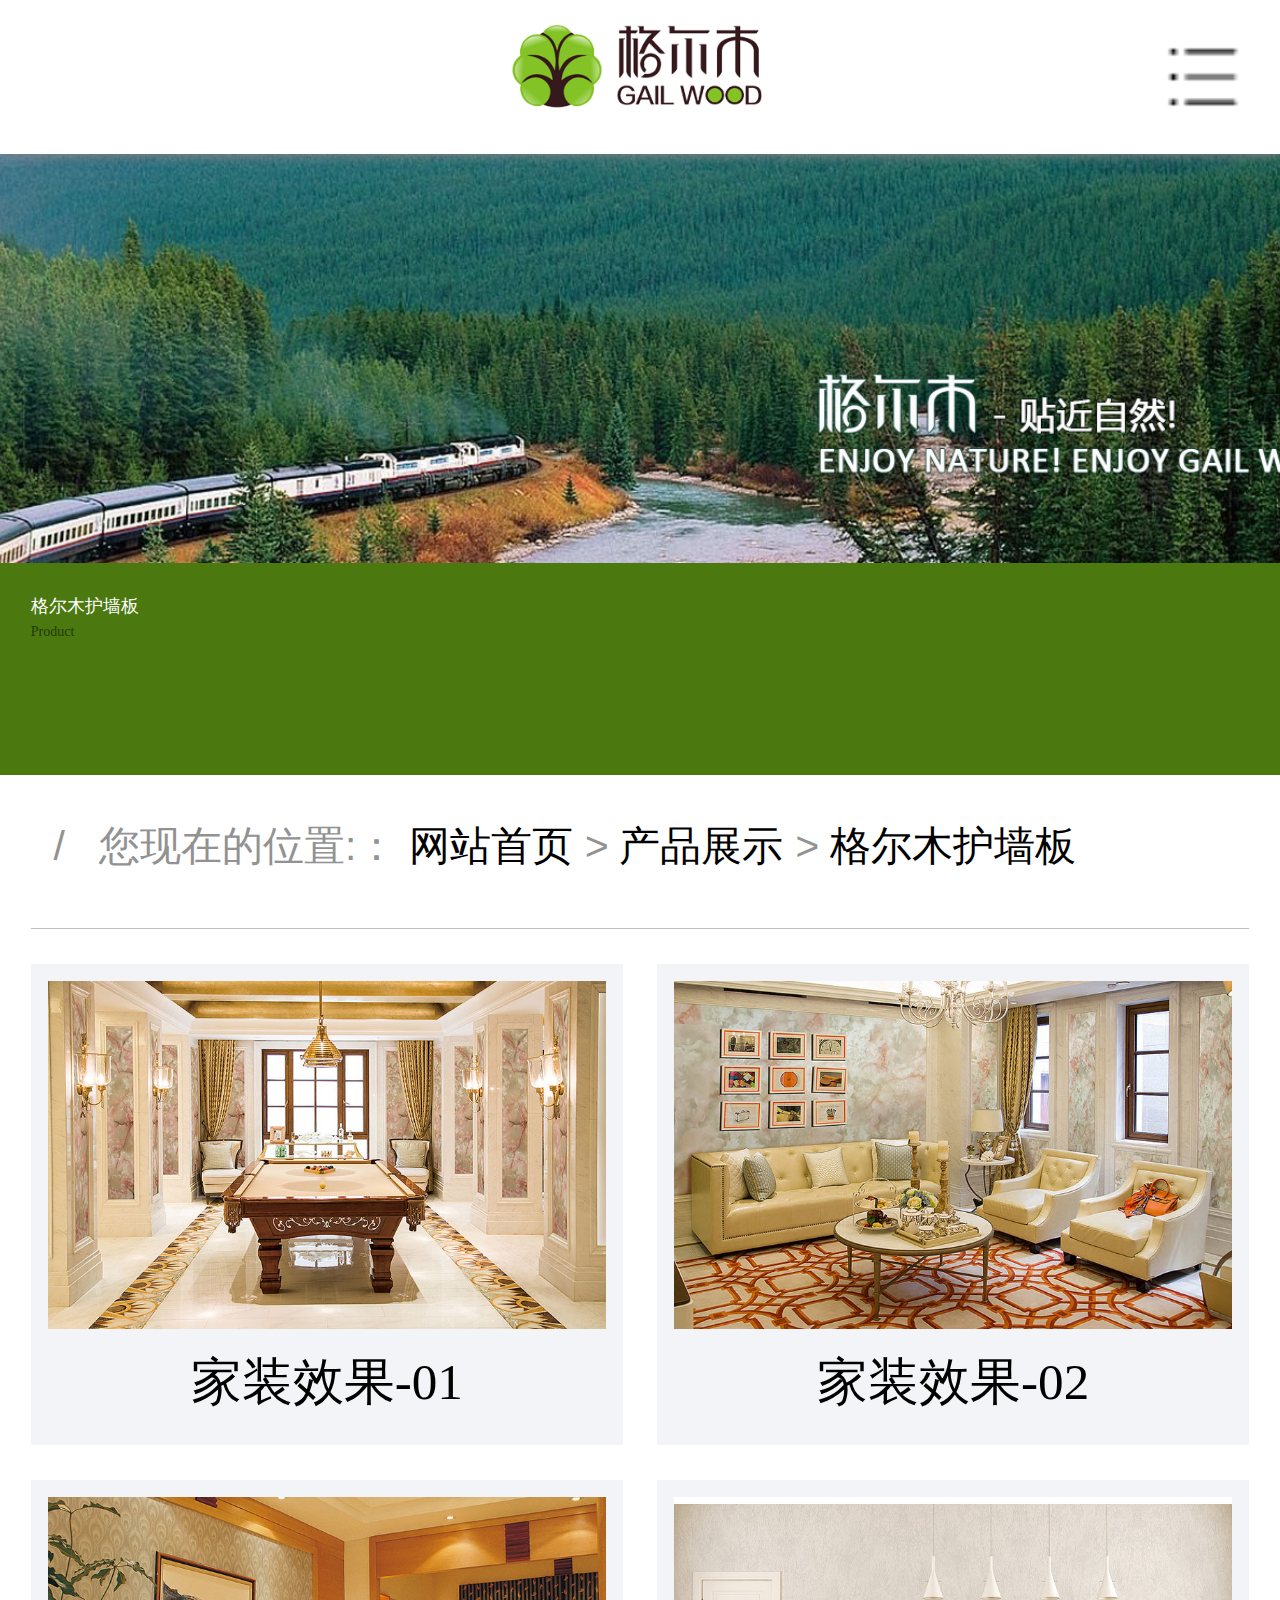
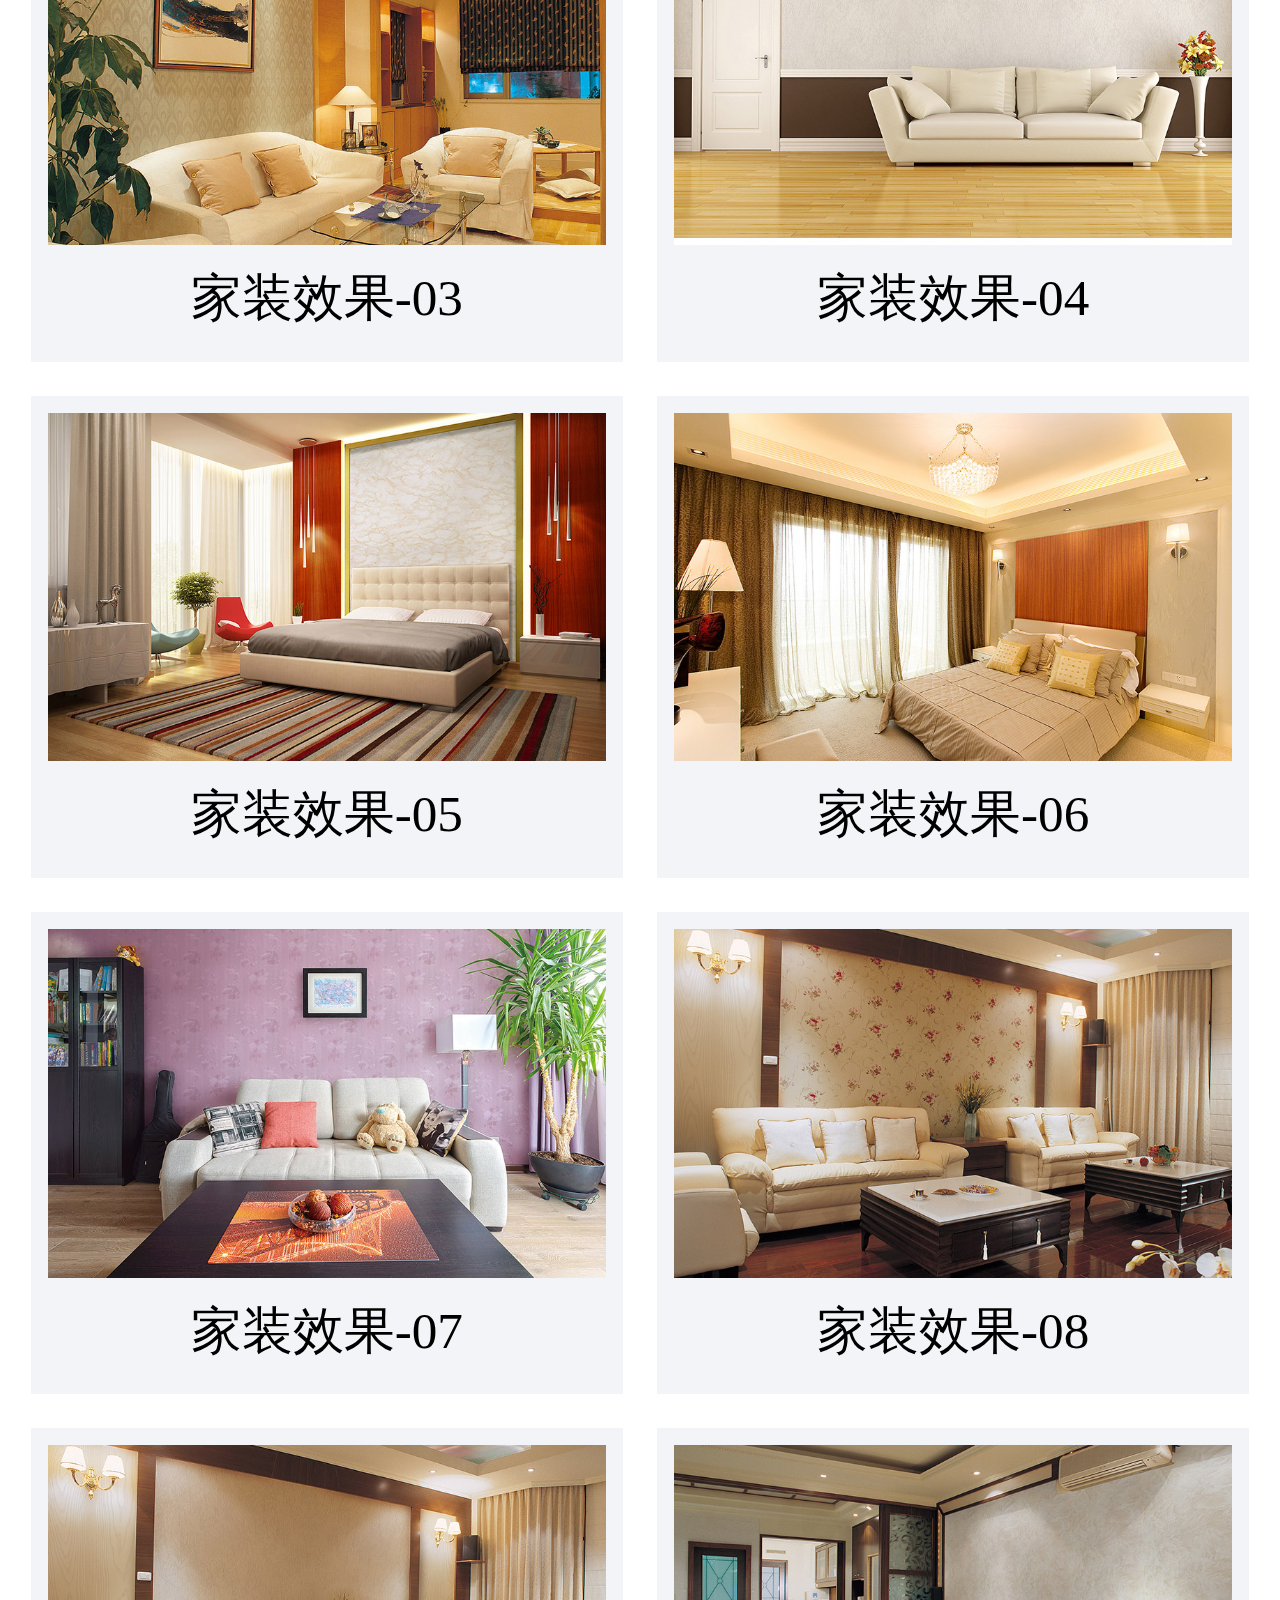
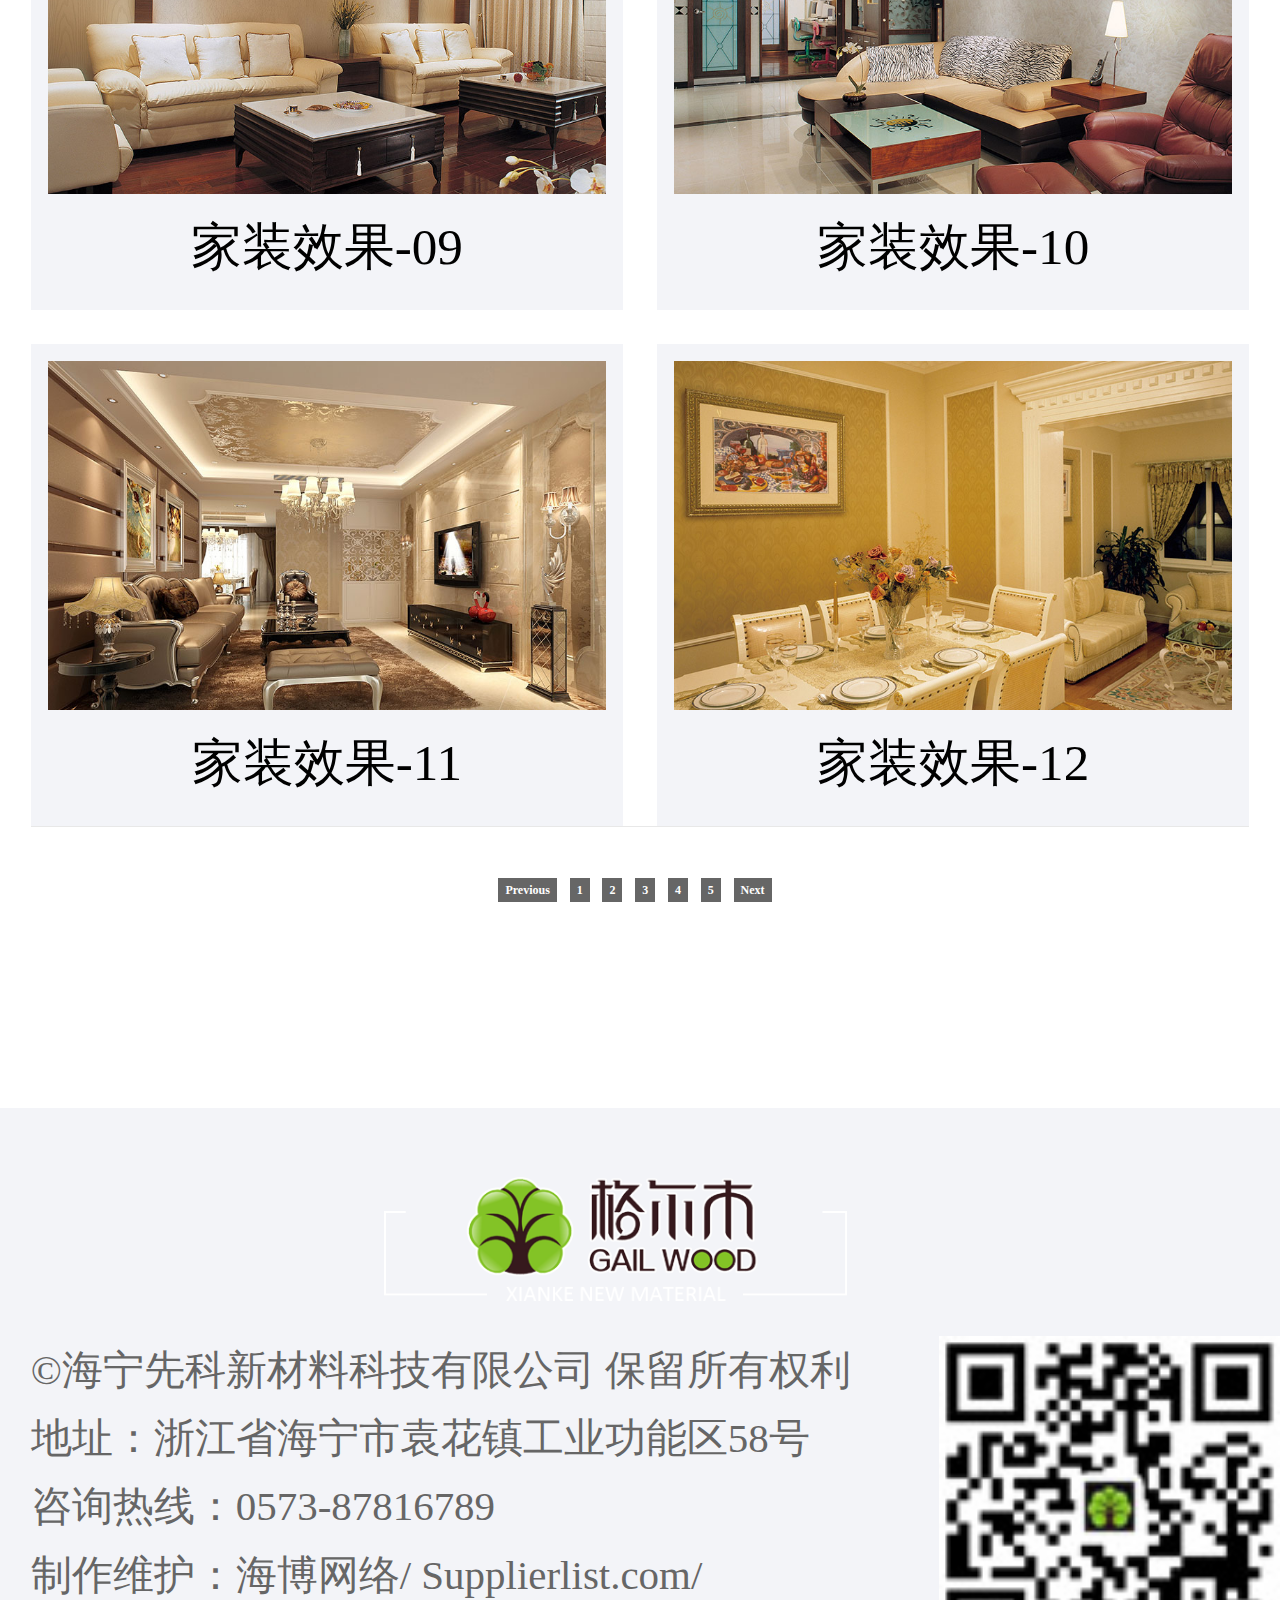
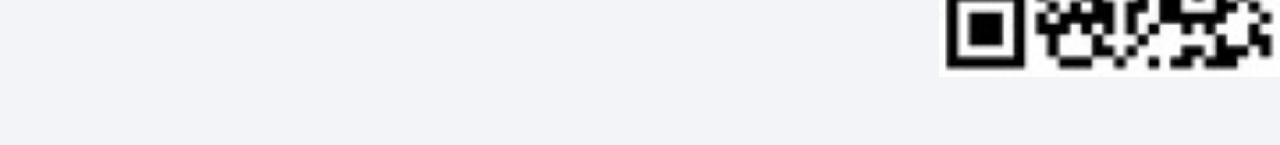
<file: example.html>
<!DOCTYPE html>
<html lang="en">

<head>
    <meta charset="UTF-8">
    <meta name="viewport" content="width=device-width, initial-scale=1.0">
    <title>格尔木护墙板</title>
    <link rel="stylesheet" href="css/public.css">
    <script src="js/zepto.js"></script>
    <script src="js/zepto-touch.js"></script>
    <script src="js/zepto-animate.js"></script>
    <script src="js/aniMath.js"></script>
    <link rel="stylesheet" href="css/example.css">
</head>

<body>
    <!--header 开始-->
    <div class="header">
        <img src="img/logo.png" alt="">
        <div class="header-menu">
            <img src="img/public/menu.png" alt="">
        </div>
    </div>
    <div class="nav">
        <div class="nav-bg">
            <div class="nav-list">
                <div class="nav-title">
                    导航菜单
                    <div class="nav-close">
                        <img src="img/public/menu-close.png" alt="">
                    </div>
                </div>
                <ul class="nav-context-con">
                    <li>
                        <a href="index.html">网站首页</a>
                    </li>
                    <li>
                        <a href="aboutXianke.html">关于先科</a>
                    </li>
                    <li>
                        <a href="example.html" style="color:#4b7910;">格尔木护墙板</a>
                    </li>
                    <li>
                        <a href="art.html">艺术软包</a>
                    </li>
                    <li>
                        <a href="new.html">新闻中心</a>
                    </li>
                    <li>
                        <a href="contact.html">联系我们</a>
                    </li>
                </ul>
            </div>
        </div>
    </div>
    <!--header 结束-->
    <!--图片-->
    <div class="inner-img">
        <img src="img/public/inner-img.jpg" alt="">
    </div>
    <!--图片结束-->
    <!--classList-->
    <div class="classList">
        格尔木护墙板
        <br>
        <span>
            Product
        </span>
    </div>
    <!--classList over-->
    <!--主题内容-->
    <div class="context-con1">
        <div class="context-title1">
            <div class="l-text" style="font-size: 0.12rem;">&nbsp;&nbsp;/ &nbsp;&nbsp;您现在的位置:：
                <a href="index.html" class="link-n-t">网站首页</a>
                <em class="ch c1"> &gt;
                </em>
                <a href="#" class="link-n-t">产品展示</a>
                <em class="ch c1"> &gt;
                </em>
                <a href="javascript:;" class="link-n-t">格尔木护墙板</a>
            </div>
        </div>
        <ul class="nlist">
            <li class="list-item">
                <div class="item-con">
                    <img src="img/example/jia-1.jpg" imgnum=1 alt="" class="list-img">
                    <div style="text-align: center;line-height: 0.24rem;">家装效果-01</div>
                </div>
            </li>
            <li class="list-item-r">
                <div class="item-con">
                    <img src="img/example/jia-2.jpg" imgnum=2 alt="" class="list-img">
                    <div style="text-align: center;line-height: 0.24rem;">家装效果-02</div>
                </div>
            </li>
            <li class="list-item">
                <div class="item-con">
                    <img src="img/example/jia-3.jpg" imgnum=3 alt="" class="list-img">
                    <div style="text-align: center;line-height: 0.24rem;">家装效果-03</div>
                </div>
            </li>
            <li class="list-item-r">
                <div class="item-con">
                    <img src="img/example/jia-4.jpg" imgnum=4 alt="" class="list-img">
                    <div style="text-align: center;line-height: 0.24rem;">家装效果-04</div>
                </div>
            </li>
            <li class="list-item">
                <div class="item-con">
                    <img src="img/example/jia-5.jpg" imgnum=5 alt="" class="list-img">
                    <div style="text-align: center;line-height: 0.24rem;">家装效果-05</div>
                </div>
            </li>
            <li class="list-item-r">
                <div class="item-con">
                    <img src="img/example/jia-6.jpg" imgnum=6 alt="" class="list-img">
                    <div style="text-align: center;line-height: 0.24rem;">家装效果-06</div>
                </div>
            </li>
            <li class="list-item">
                <div class="item-con">
                    <img src="img/example/jia-7.jpg" imgnum=7 alt="" class="list-img">
                    <div style="text-align: center;line-height: 0.24rem;">家装效果-07</div>
                </div>
            </li>
            <li class="list-item-r">
                <div class="item-con">
                    <img src="img/example/jia-8.jpg" imgnum=8 alt="" class="list-img">
                    <div style="text-align: center;line-height: 0.24rem;">家装效果-08</div>
                </div>
            </li>
            <li class="list-item">
                <div class="item-con">
                    <img src="img/example/jia-9.jpg" imgnum=9 alt="" class="list-img">
                    <div style="text-align: center;line-height: 0.24rem;">家装效果-09</div>
                </div>
            </li>
            <li class="list-item-r">
                <div class="item-con">
                    <img src="img/example/jia-10.jpg" imgnum=10 alt="" class="list-img">
                    <div style="text-align: center;line-height: 0.24rem;">家装效果-10</div>
                </div>
            </li>
            <li class="list-item">
                <div class="item-con">
                    <img src="img/example/jia-11.jpg" imgnum=11 alt="" class="list-img">
                    <div style="text-align: center;line-height: 0.24rem;">家装效果-11</div>
                </div>
            </li>
            <li class="list-item-r">
                <div class="item-con">
                    <img src="img/example/jia-12.jpg" imgnum=12 alt="" class="list-img">
                    <div style="text-align: center;line-height: 0.24rem;">家装效果-12</div>
                </div>
            </li>
        </ul>

        <div class="products_page">
            <a class="link-page" href="#">Previous</a>
            <a class="link-page" href="#">1</a>
            <a class="link-page" href="#">2</a>
            <a class="link-page" href="#">3</a>
            <a class="link-page" href="#">4</a>
            <a class="link-page" href="#">5</a>
            <a class="link-page" href="#">Next</a>
        </div>
    </div>
    <!--主题内容结束-->
    <div class="magnifyPic">
        <div class="bigPic">
            <img src="img/example/jia-1.jpg" alt="" style="width: 100%;">
            <div style="line-height: 0.4rem;text-align: center;font-size: 0.18rem;" id="bigcontext">家装效果-01</div>
            <div class="bigPic-close">
            </div>
        </div>

    </div>
    <footer class="footer">
        <div class="footer-con">
            <div class="footer-logo">
                <img src="img/logo.png" alt="">
            </div>
            <div class="footerpic">
                <img src="img/public/ewm.jpg" alt="" style="width: 100%;height: 100%;">
            </div>
            <div class="copyright">
                ©<a href="http://www.gail-wood.com" style="color: #666;">海宁先科新材料科技有限公司</a> 保留所有权利<br>
                地址：浙江省海宁市袁花镇工业功能区58号 <br>咨询热线：0573-87816789<br>
                <a href="http://www.haibo.com.cn/" target="_blank" style="color: #666;">制作维护：海博网络</a>/
                <a href="http://www.supplierlist.com/" target="_blank" style="color: #666;">Supplierlist.com</a>/
            </div>
        </div>
    </footer>
    <script src="js/public.js"></script>
    <script src="js/example.js"></script>
    <script>
    </script>
</body>

</html>
</file>
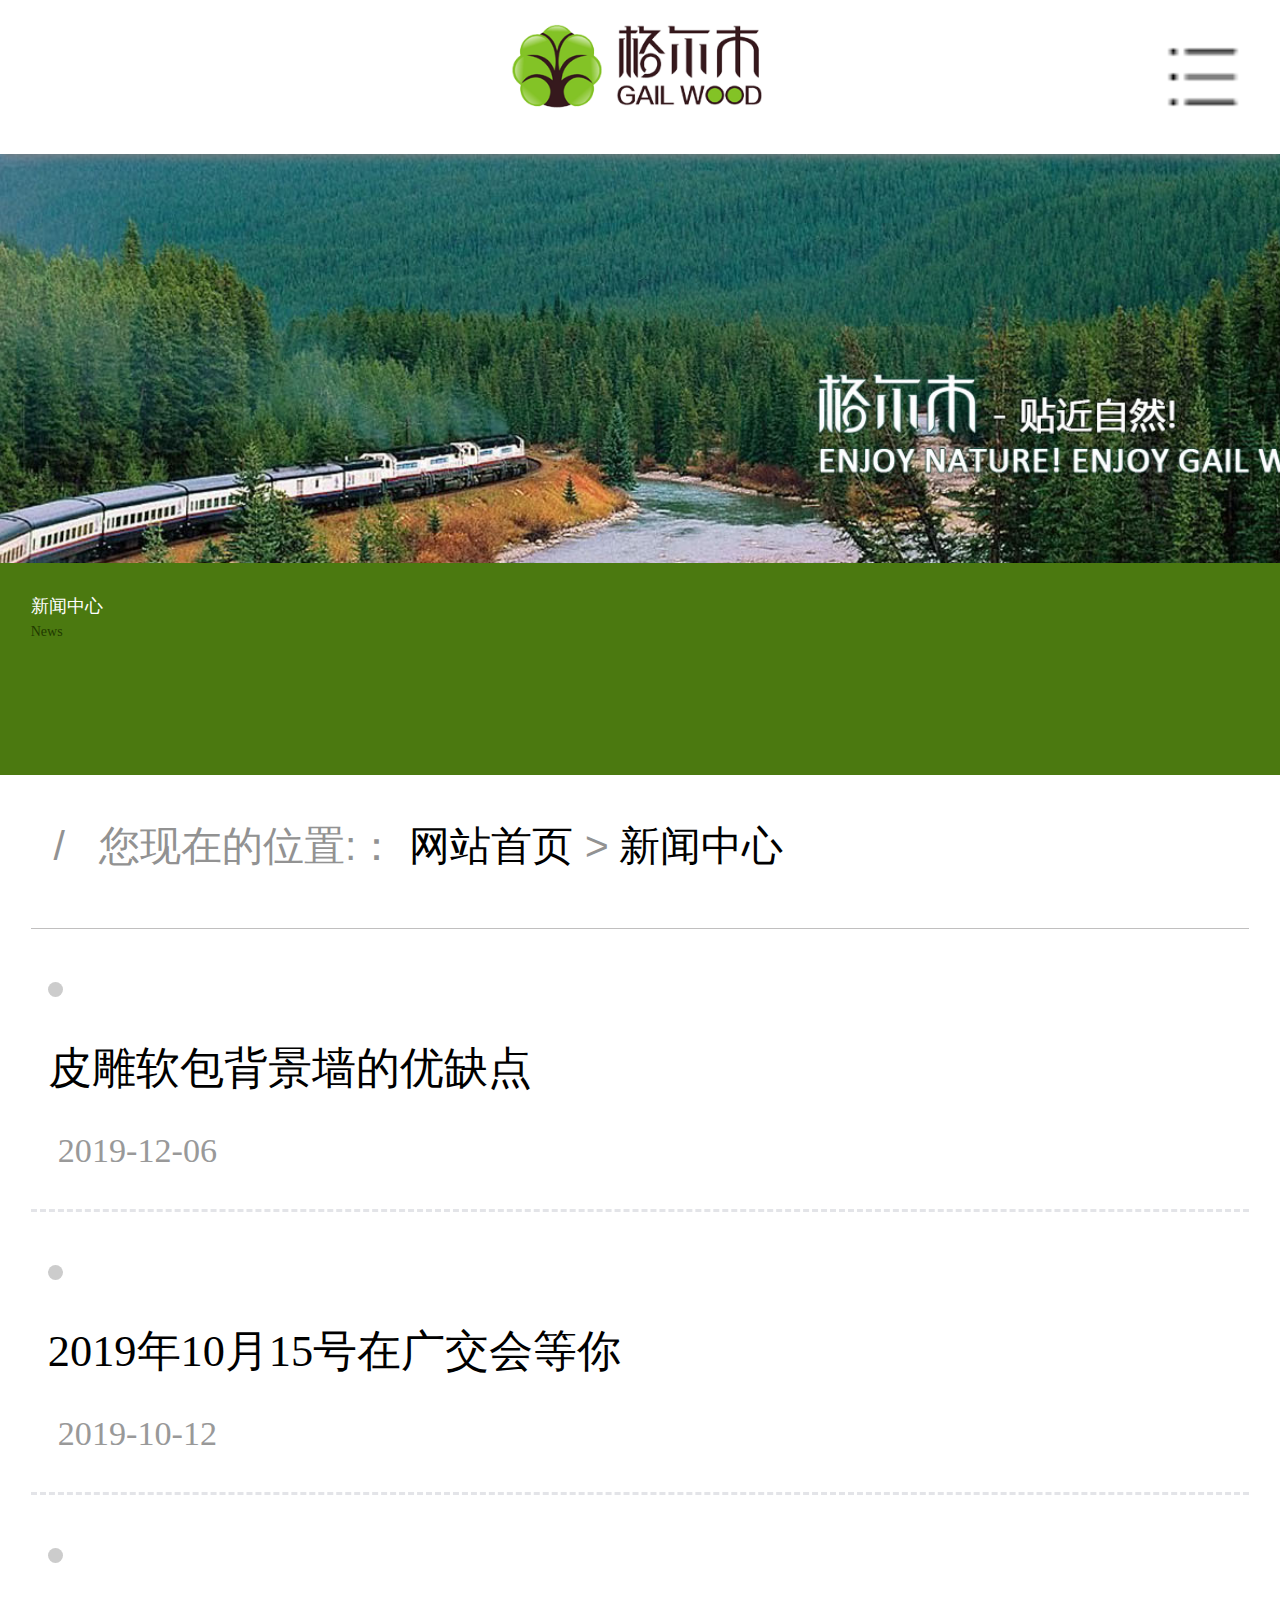
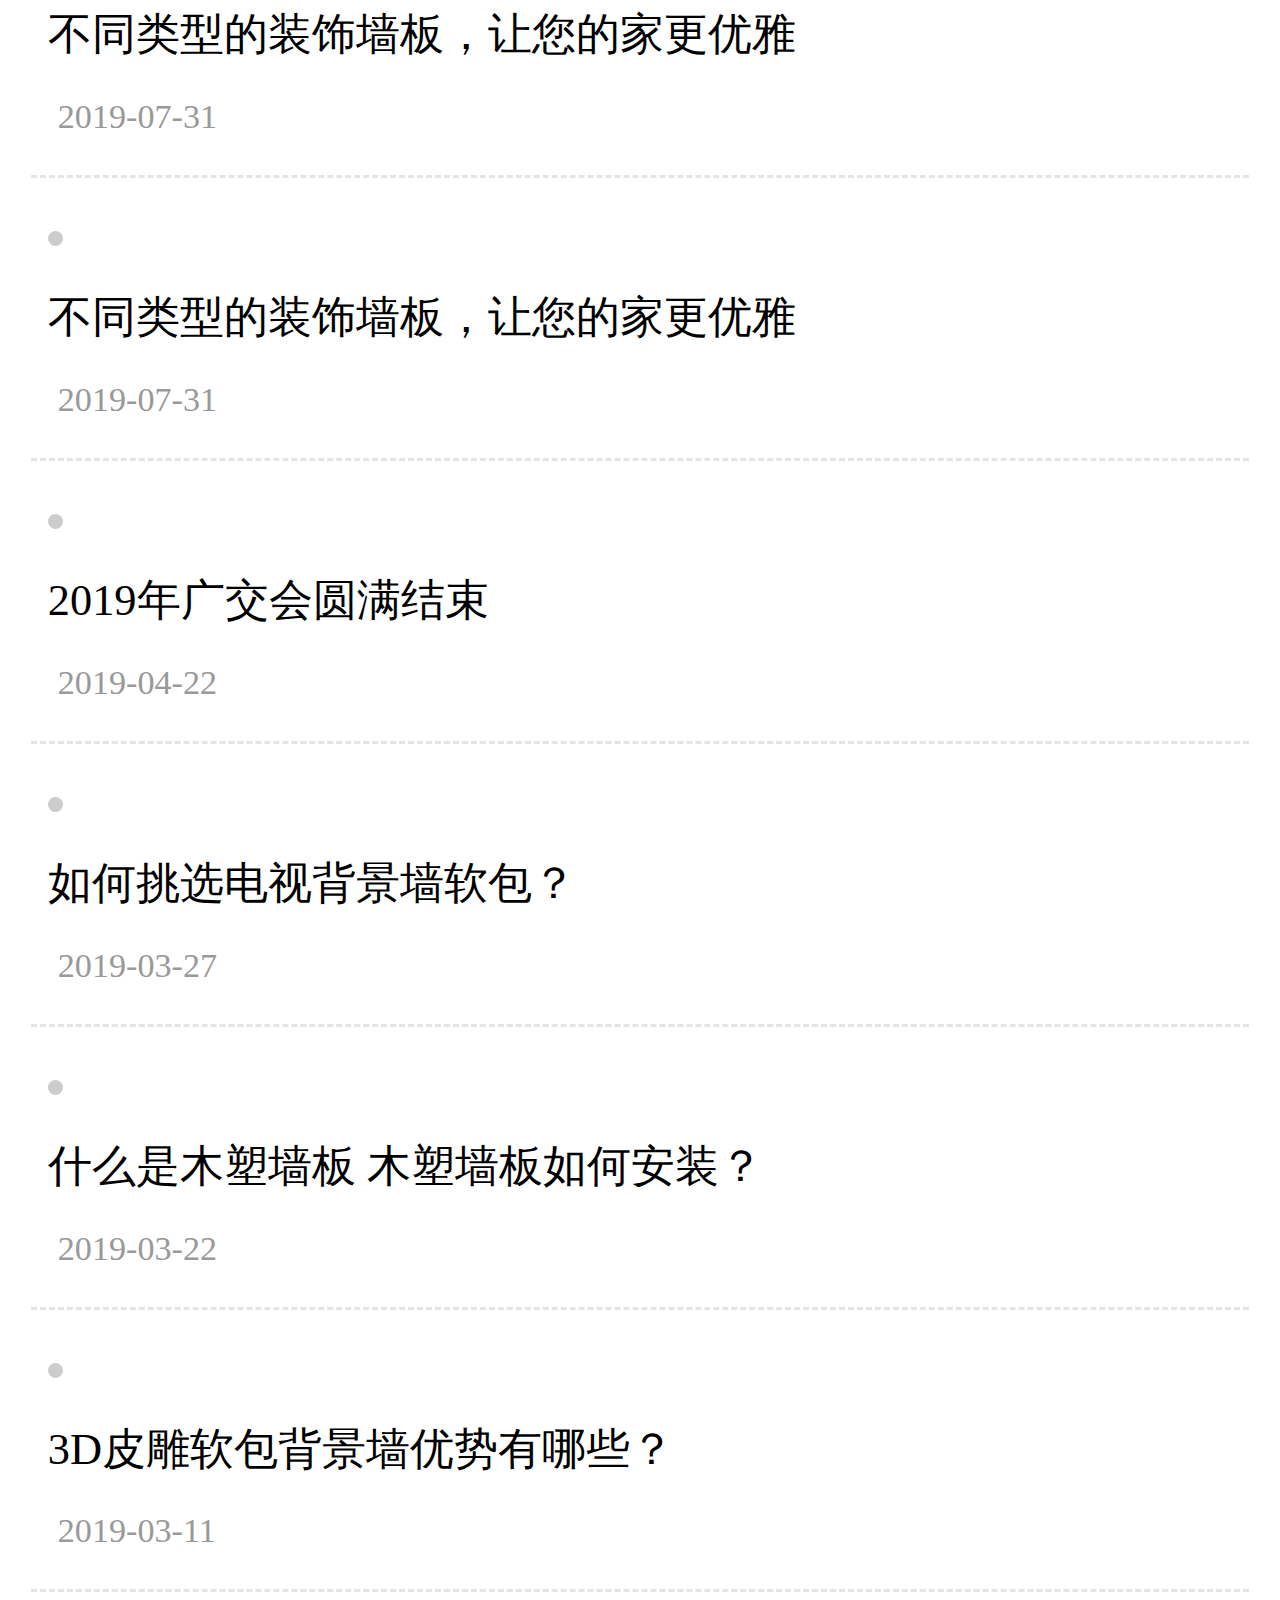
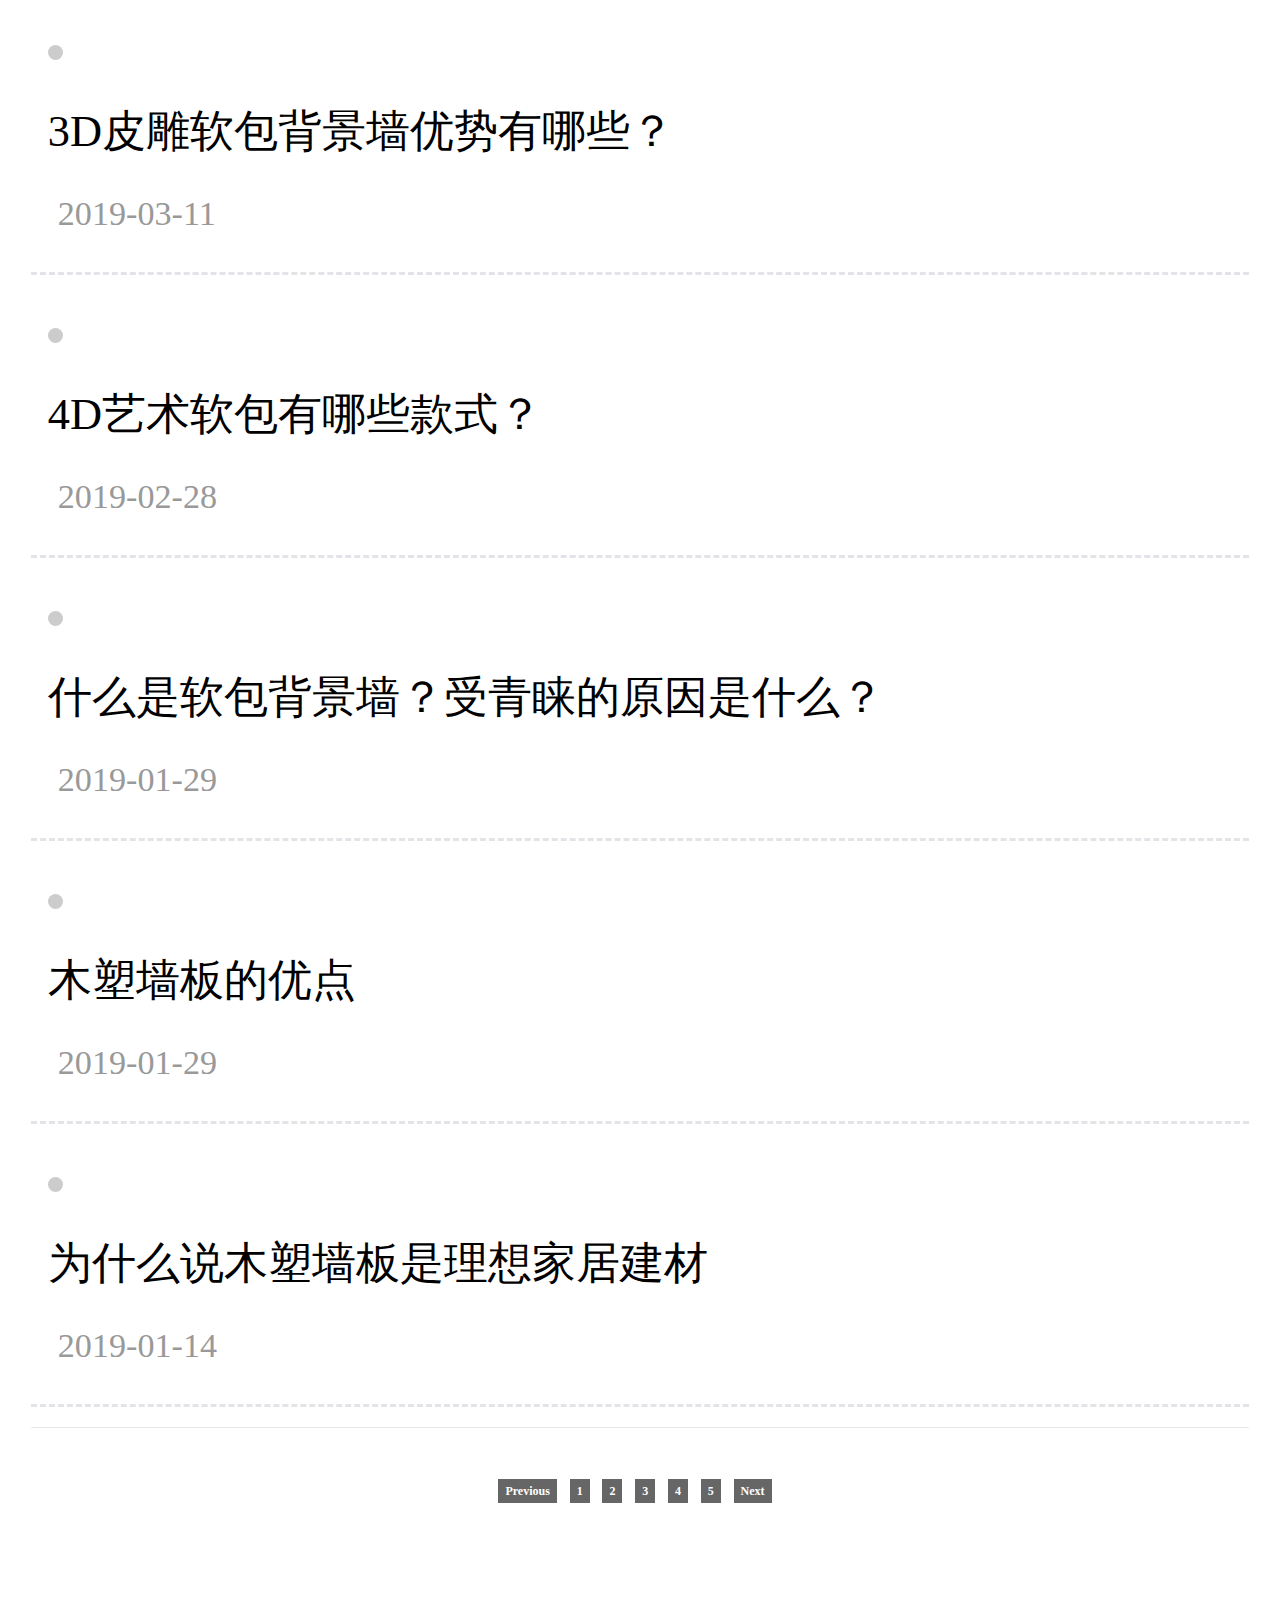
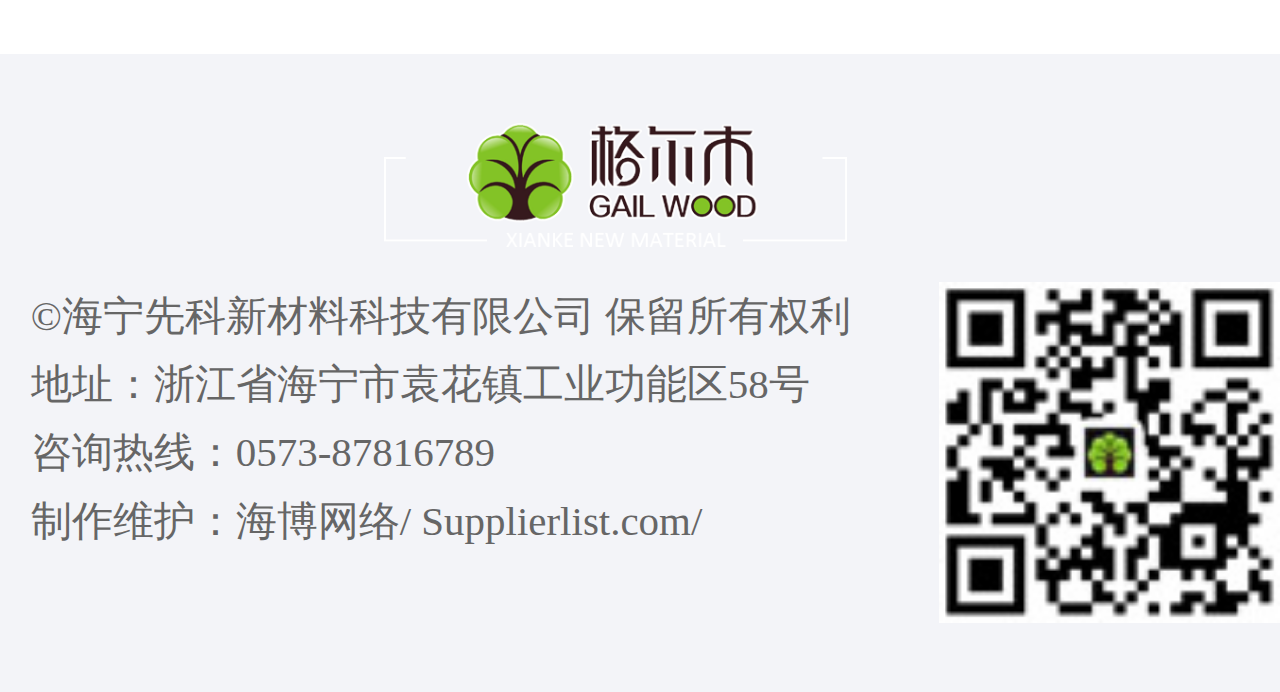
<file: new.html>
<!DOCTYPE html>
<html lang="en">

<head>
    <meta charset="UTF-8">
    <meta name="viewport" content="width=device-width, initial-scale=1.0">
    <title>联系我们</title>
    <link rel="stylesheet" href="css/public.css">
    <script src="js/zepto.js"></script>
    <script src="js/zepto-touch.js"></script>
    <script src="js/zepto-animate.js"></script>
    <script src="js/aniMath.js"></script>
    <link rel="stylesheet" href="css/new.css">
</head>

<body>
    <!--header 开始-->
    <div class="header">
        <img src="img/logo.png" alt="">
        <div class="header-menu">
            <img src="img/public/menu.png" alt="">
        </div>
    </div>
    <div class="nav">
        <div class="nav-bg">
            <div class="nav-list">
                <div class="nav-title">
                    导航菜单
                    <div class="nav-close">
                        <img src="img/public/menu-close.png" alt="">
                    </div>
                </div>
                <ul class="nav-context-con">
                    <li>
                        <a href="index.html">网站首页</a>
                    </li>
                    <li>
                        <a href="aboutXianke.html">关于先科</a>
                    </li>
                    <li>
                        <a href="example.html">格尔木护墙板</a>
                    </li>
                    <li>
                        <a href="art.html">艺术软包</a>
                    </li>
                    <li>
                        <a href="new.html" style="color:#4b7910;">新闻中心</a>
                    </li>
                    <li>
                        <a href="contact.html">联系我们</a>
                    </li>
                </ul>
            </div>
        </div>
    </div>
    <!--header 结束-->
    <!--图片-->
    <div class="inner-img">
        <img src="img/public/inner-img.jpg" alt="">
    </div>
    <!--图片结束-->
    <!--classList-->
    <div class="classList">
        新闻中心
        <br>
        <span>
            News
        </span>
    </div>
    <!--classList over-->
    <!--主题内容-->
    <div class="context-con1">
        <div class="context-title1">
            <div class="l-text" style="font-size: 0.12rem;">&nbsp;&nbsp;/ &nbsp;&nbsp;您现在的位置:：
                <a href="index.html" class="link-n-t">网站首页</a>
                <em class="ch c1"> &gt;
                </em>
                <a href="#" class="link-n-t">新闻中心</a>
            </div>
        </div>
        <ul class="nlist">
            <li> <a href="#">皮雕软包背景墙的优缺点</a> <span class="date">2019-12-06</span> </li>
            <li> <a href="newsview_402_3364e4a97d384e6756a8f6c15399cff4.html">2019年10月15号在广交会等你</a> <span
                    class="date">2019-10-12</span> </li>
            <li> <a href="newsview_401_7b3220968822e7e2a6f569ecac5e08fa.html">不同类型的装饰墙板，让您的家更优雅</a> <span
                    class="date">2019-07-31</span> </li>
            <li> <a href="newsview_401_7b3220968822e7e2a6f569ecac5e08fa.html">不同类型的装饰墙板，让您的家更优雅</a> <span
                    class="date">2019-07-31</span> </li>
            <li> <a href="newsview_400_521a924ba706e4c5cf24fb93bb7ff064.html">2019年广交会圆满结束</a> <span
                    class="date">2019-04-22</span> </li>
            <li> <a href="newsview_399_5467b08ffa4a0a65874c93a8c2bf556c.html">如何挑选电视背景墙软包？</a> <span
                    class="date">2019-03-27</span> </li>
            <li> <a href="newsview_398_f1875da61d7f361a9f6c7e2711adfcaa.html">什么是木塑墙板 木塑墙板如何安装？</a> <span
                    class="date">2019-03-22</span> </li>
            <li> <a href="newsview_397_c1779eb8b2b5b66902a583f22f2e3755.html">3D皮雕软包背景墙优势有哪些？</a> <span
                    class="date">2019-03-11</span> </li>
            <li> <a href="newsview_397_c1779eb8b2b5b66902a583f22f2e3755.html">3D皮雕软包背景墙优势有哪些？</a> <span
                    class="date">2019-03-11</span> </li>
            <li> <a href="newsview_395_bd6fbeae23f110a9323adadad52ccda6.html">4D艺术软包有哪些款式？</a> <span
                    class="date">2019-02-28</span> </li>
            <li> <a href="newsview_394_bb80d8f4639f935ccd1da674fc22c879.html">什么是软包背景墙？受青睐的原因是什么？</a> <span
                    class="date">2019-01-29</span> </li>
            <li> <a href="newsview_393_6cc270eb422f16b852343d434f4fed80.html">木塑墙板的优点</a> <span
                    class="date">2019-01-29</span> </li>
            <li> <a href="newsview_392_0fe0db4607855c8b61b8eab72d3ae8d2.html">为什么说木塑墙板是理想家居建材</a> <span
                    class="date">2019-01-14</span> </li>
        </ul>
        <div class="products_page">
            <a class="link-page" href="#">Previous</a>
            <a class="link-page" href="#">1</a>
            <a class="link-page" href="#">2</a>
            <a class="link-page" href="#">3</a>
            <a class="link-page" href="#">4</a>
            <a class="link-page" href="#">5</a>
            <a class="link-page" href="#">Next</a>
        </div>
    </div>
    <!--主题内容结束-->
    <footer class="footer">
        <div class="footer-con">
            <div class="footer-logo">
                <img src="img/logo.png" alt="">
            </div>
            <div class="footerpic">
                <img src="img/public/ewm.jpg" alt="" style="width: 100%;height: 100%;">
            </div>
            <div class="copyright">
                ©<a href="http://www.gail-wood.com" style="color: #666;">海宁先科新材料科技有限公司</a> 保留所有权利<br>
                地址：浙江省海宁市袁花镇工业功能区58号 <br>咨询热线：0573-87816789<br>
                <a href="http://www.haibo.com.cn/" target="_blank" style="color: #666;">制作维护：海博网络</a>/
                <a href="http://www.supplierlist.com/" target="_blank" style="color: #666;">Supplierlist.com</a>/
            </div>
        </div>
    </footer>
    <script src="js/public.js"></script>
    <script>
    </script>
</body>

</html>
</file>
<file: css/index.css>
html {
    font-size: 26.66666666666666666666666667vw;
}

* {
    padding: 0;
    margin: 0;
    text-decoration: none;
}

body {
    font-size: 0.16rem;
    line-height: 0.16rem;
}

.bgpic {
    position: fixed;
    top: 0;
    left: 0;
    height: 6.67rem;
    transform: translateX(-34.25%);
    z-index: -1;
}

.header {
    width: 100%;
    height: 0.56rem;
    position: fixed;
    top: 0;
    left: 0;
    z-index: 10;
    background-color: rgb(33, 33, 33);
    font-size: 0.22rem;
    line-height: 0.56rem;
    color: #fff;
}

.header span {
    margin-left: 0.65rem;
}

.header-left {
    width: 0.56rem;
    height: 0.56rem;
    background-color: #111111;
    position: absolute;
    top: 0;
    left: 0;
}

.left-btn1 {
    width: 0.24rem;
    height: 0.24rem;
    /* display: none; */
    position: absolute;
    left: 27.42857143%;
    top: 27.42857143%;
    transition: transform 0.2s ease;
}

.left-btn2 {
    width: 0.3rem;
    height: 0.3rem;
    display: none;
    position: absolute;
    left: 27.42857143%;
    top: 27.42857143%;
    transition: transform 0.2s ease;
}

.header-right {
    width: 0.56rem;
    height: 0.56rem;
    background-color: #111111;
    position: absolute;
    top: 0;
    right: 0;
}

.right-btn {
    width: 0.3rem;
    height: 0.3rem;
    position: absolute;
    left: 21.42857143%;
    top: 21.42857143%;
    transition: transform 0.2s ease;
}

/*    */
.broadnav {
    width: 0rem;
    height: 6.11rem;
    position: fixed;
    top: 0.56rem;
    left: 0;
    background-color: #212121;
    padding-top: 0.09rem;
    z-index: 11;
    display: none;
    overflow: hidden;
}

.menu-list {
    width: 100%;
    height: 0.56rem;
    color: #fff;
    box-sizing: border-box;
    padding-left: 0.11rem;
    font-size: 0.16rem;
    line-height: 0.56rem;
}



.menu-list:hover {
    background-color: #111111;
}

.list1:hover {
    background-color: #FC745E;
}

.menu-list-img {
    width: 0.56rem;
    height: 0.56rem;
    float: left;
    padding-top: 0.10rem;
    padding-left: 0.10rem;
    box-sizing: border-box;
    position: relative;
}

.menu-list-img img {
    position: absolute;
    top: 46%;
    left: 50%;
    transform: translateX(-50%) translateY(-50%);
}

.list1 {
    background-color: #FC745E;
}


/*content1*/
.content1 {
    width: 3.75rem;
    height: 6.77rem;
    position: relative;
    padding: 0;

}

.content1-con {
    width: 3.7rem;
    height: 3.629rem;
    padding: 0 0.15rem;
    box-sizing: border-box;
    position: absolute;
    top: 48.5%;
    left: 50%;
    transform: translateX(-50%) translateY(-50%);
}

.content1-con img {
    width: 3.45rem;
    height: 0.9365rem;
}

.slogan {
    margin-top: 17%;
    color: #fff;
    font-size: 0.26rem;
    line-height: 0.44rem;
    text-align: center;
    font-weight: 400;
    font-family: "微软雅黑", "宋体", "Montserrat", Verdana, Arial, sans-serif;
}

.content2 {
    width: 3.75rem;
    height: 6.7rem;
    position: relative;
    padding: 1.2rem 0;
    background-color: #fff;

}

.content2-img {
    width: 3.45rem;
    height: 2.3905rem;
    box-shadow: 9px 15px 34px 0px rgba(0, 0, 0, 0.2);
    margin: 0 auto;
}

.content2-context {
    width: 3.45rem;
    height: 3.39rem;
    border: 2px solid #e0e0e0;
    box-sizing: border-box;
    padding: 0.345rem;
    margin: 0 auto;
    margin-top: 0.85rem;
}

.content2-title {
    font-size: 0.32rem;
    line-height: 0.48rem;
    display: block;
    color: #212121;
    font-family: "微软雅黑", "宋体", "Montserrat", Verdana, Arial, sans-serif;
    font-weight: 400;
}

.content2-text {
    color: #7e7f83;
    text-align: left;
    font-size: 0.16rem;
    margin-top: 0.35rem;
    line-height: 0.24rem;
}

.content2-btn {
    background: #fc5e45;
    border: 2px solid #fc5e45;
    width: 1.76rem;
    height: 0.5rem;
    text-align: center;
    line-height: 0.50rem;
    font-size: 0.20rem;
    box-sizing: border-box;
    color: #fff;
    font-weight: 700;
    font-family: "微软雅黑", "宋体", "Montserrat", Verdana, Arial, sans-serif;
}

.content3 {
    width: 3.75rem;
    height: 13.21rem;
    position: relative;
    padding: 1.2rem 0.20rem;
    background-color: rgb(0, 0, 0, 0.60);
    box-sizing: border-box;
}

.content3-con {
    width: 3.35rem;
    height: 10.81rem;
}

.content3-title {
    height: 0.48rem;
    font-size: 0.32rem;
    line-height: 0.48rem;
    text-align: center;
    color: #fff;
}

.content3-con p {
    color: #fff;
    text-align: center;
    font-size: 0.16rem;
    margin-top: 0.35rem;
    line-height: 0.28rem;
}

.content3-display {
    width: 2.5rem;
    height: 1.665rem;
    box-sizing: border-box;
    border: 2px solid #fff;
    margin: 0 auto;
    margin-top: 0.4rem;
    position: relative;
}

.displaynum {
    position: absolute;
    top: 0.05rem;
    left: 0.1rem;
    font-size: 0.1rem;
    font-weight: 700;
    color: #fff;
    font-family: "微软雅黑", "宋体", "Montserrat", Verdana, Arial, sans-serif;
}

.display-img {
    width: 0.5rem;
    height: 0.5rem;
    border: 2px solid #fff;
    box-sizing: border-box;
    position: absolute;
    top: 0.05rem;
    right: 0.1rem;
}

.display-img img {
    position: absolute;
    top: 50%;
    left: 50%;
    transform: translateX(-50%) translateY(-50%);
}

.displaydiv {
    width: 0.3rem;
    border-bottom: 2px solid #fff;
    position: absolute;
    left: 0.1rem;
    bottom: 0.68rem;
}

.displaytext {
    font-size: 0.35rem;
    line-height: 0.48rem;
    color: #fff;
    position: absolute;
    left: 0.1rem;
    bottom: 0.1rem;
}

.content4 {
    width: 3.75rem;
    height: 12.42rem;
    background-color: #fff;
    padding: 1.2rem 0.15rem;
    box-sizing: border-box;
}

.content4-con {
    width: 3.45rem;
    height: 10.12rem;
}

.content4-title {
    height: 0.48rem;
    font-size: 0.32rem;
    line-height: 0.48rem;
    text-align: center;
    color: #000;
    margin-bottom: 0.65rem;
}

.content4-display {
    width: 3.45rem;
    height: 2.56417rem;
    box-shadow: 9px 15px 34px 0px rgba(0, 0, 0, 0.2);
    margin: 0 auto;
    margin-top: 0.40rem;
}

.content4-btn {
    width: 1.76rem;
    height: 0.5rem;
    background: #fc5e45;
    border: 2px solid #fc5e45;
    box-sizing: border-box;
    margin: 0 auto;
    text-align: center;
    line-height: 0.50rem;
    font-size: 0.20rem;
    color: #fff;
    font-weight: 700;
    font-family: "微软雅黑", "宋体", "Montserrat", Verdana, Arial, sans-serif;
}
</file>
<file: css/public.css>
html {
    font-size: 26.6666666666666666666666666666666667vw;
}

* {
    padding: 0;
    margin: 0;
    text-decoration: none;
    list-style: none;
}

body {
    font-size: 0.15rem;
}

.header {
    width: 100%;
    background-color: #FFF;
    height: 0.45rem;
    box-shadow: 0 0.01rem 0.03rem gray;
    padding: 0.07rem 0;
    box-sizing: border-box;
    position: fixed;
    left: 0;
    top: 0;
    z-index: 990;
}

.header img {
    height: 0.32rem;
    position: absolute;
    top: 50%;
    left: 50%;
    transform: translateX(-50%) translateY(-50%);
}

.header-menu {
    width: 0.45rem;
    height: 0.45rem;
    position: absolute;
    right: 0;
    top: 0;
}

.header-menu img {
    width: 0.22rem;
    height: 0.22rem;
    position: absolute;
    top: 50%;
    left: 50%;
    transform: translateX(-50%) translateY(-50%);
}

.nav {
    width: 100%;
    height: 100%;
    position: fixed;
    top: 0;
    left: 0;
    z-index: 991;
    display: none;
}

.nav-bg {
    width: 100%;
    height: 100%;
    background-color: rgba(0, 0, 0, 0.75);
    position: relative;
}

.nav-list {
    height: 100%;
    width: 0;
    position: absolute;
    right: 0;
    top: 0;
    background-color: #fff;

}

.nav-title {
    width: 100%;
    height: 0.44rem;
    box-sizing: border-box;
    font-size: 0.15rem;
    text-align: left;
    background-color: #F3F4F8;
    line-height: 0.44rem;
    display: block;
    padding: 0 0.15rem;
    font-weight: 600;

}

.nav-close {
    width: 0.44rem;
    height: 0.44rem;
    position: absolute;
    right: 0;
    top: 0;
}

.nav-close img {
    width: 0.20rem;
    height: 0.20rem;
    position: absolute;
    top: 50%;
    left: 50%;
    transform: translateX(-50%) translateY(-50%);
}

.nav-context-con {
    width: 100%;
    height: 70%;
    position: absolute;
    top: 0.44rem;
    box-sizing: border-box;
    padding: 0 0.15rem;

}

.nav-context-con li {
    border-bottom: 1px solid #e3e4e8;
    height: 0.45rem;
    line-height: 0.45rem;
    width: 100%;

}

.nav-context-con li a {
    color: black;
}

.nav-context-con li:hover {
    color: gold;
}

.inner-img {
    width: 100%;
    height: 1.2rem;
    background-color: aquamarine;
    margin-top: 0.45rem;
    overflow: hidden;
}

.inner-img img {
    transform: translateX(-19.2%);
    height: 1.2rem;
}

.classList {
    width: 100%;
    height: 0.62rem;
    padding: 0.09rem;
    box-sizing: border-box;
    background-color: #4b7910;
    color: #FFF;
    line-height: 24px;
    font-size: 18px;
}

.classList span {
    color: #213a00;
    font-size: 14px;
}

.context-con {
    width: 100%;
    box-sizing: border-box;
    height: 6.272rem;
    padding: 0.09rem;
}

.context-title {
    width: 100%;
    height: 0.603rem;
    border-bottom: 1px solid gray;
    background-color: #FFF;
}

.context-name {
    font-size: 20px;
    color: #4b7910;
    line-height: 30px;
    height: 30px;
    font-family: "Helvetica Neue", Helvetica, Arial, "Hiragino Sans GB", 微软雅黑, tahoma, simsun, sans-serif;
    font-weight: 450;
    float: left;
}

.e-name {
    font-size: 14px;
    float: left;
    height: 30px;
    line-height: 30px;
    margin-left: 10px;
    color: #d5d5d5;
    font-family: "Helvetica Neue", Helvetica, Arial, "Hiragino Sans GB", 微软雅黑, tahoma, simsun, sans-serif;
}

.e-name::before {
    content: '/';
    margin-right: 0.12rem;
}

.l-text {
    float: left;
    line-height: 0.24rem;
    color: #929292;
    font-family: "Helvetica Neue", Helvetica, Arial, "Hiragino Sans GB", 微软雅黑, tahoma, simsun, sans-serif;
}

.link-n-t {
    line-height: 0.24rem;
    color: black;
}

.footer {
    width: 100%;
    height: 1.46867rem;
    background-color: #F3F4F8;
    padding: 0.20rem 0;
}

.footer-logo {
    margin: 0 auto;
    width: 1.50067rem;
    height: 0.368667rem;
    margin-bottom: 0.1rem;
}

.footer-logo img {
    height: 100%;
}

.copyright {
    margin-left: 0.09rem;
    color: #666;
    float: left;
    line-height: 0.2rem;
    font-size: 0.12rem;
}

.footerpic {
    width: 1rem;
    height: 1rem;
    float: right;
}
</file>
<file: css/aboutXianke.css>
.r-textbox {
    margin-top: 0.10rem;
    font-size: 0.13rem;
    line-height: 0.23755555rem;
}
</file>
<file: css/contact.css>
.context-con1 {
    width: 100%;
    box-sizing: border-box;
    height: 3.072rem;
    padding: 0.09rem;
}

.context-title1 {
    width: 100%;
    height: 0.36rem;
    border-bottom: 1px solid rgb(192, 191, 191);
    background-color: #FFF;
}

.r-textbox {
    margin-top: 0.1rem;
    font-size: 0.13rem;
    line-height: 1.8;
}

.offset-8 {
    font-weight: normal;
}
</file>
<file: css/example.css>
.context-con1 {
    width: 100%;
    box-sizing: border-box;
    height: 10.35rem;
    padding: 0.09rem;
}

.context-title1 {
    width: 100%;
    height: 0.36rem;
    border-bottom: 1px solid rgb(192, 191, 191);
    background-color: #FFF;
}

.nlist {}


.list-item {
    width: 1.785rem;
    height: 1.5119rem;
    box-sizing: border-box;
    padding-right: 0.05rem;
    padding-top: 0.1rem;
    float: left;
}

.list-item-r {
    width: 1.785rem;
    height: 1.5119rem;
    box-sizing: border-box;
    padding-left: 0.05rem;
    padding-top: 0.1rem;
    float: right;
}

.item-con {
    width: 1.735rem;
    height: 1.4119rem;
    padding: 0.05rem;
    box-sizing: border-box;
    background-color: #F3F4F8;
}

.list-img {
    width: 100%;
}

.magnifyPic {
    width: 100%;
    height: 100%;
    position: fixed;
    top: 0;
    left: 0;
    background-color: rgba(0, 0, 0, 0.75);
    display: none;
    z-index: 999;
}

.bigPic {
    width: 100%;
    height: 2.8188rem;
    background-color: #E3E4E8;
    position: absolute;
    top: 50%;
    padding: 0.1rem;
    box-sizing: border-box;
    transform: scale(0) translateY(-50%);
    transition: transform 1s ease;
}

.bigPic-close {
    width: 0.36rem;
    height: 0.36rem;
    position: absolute;
    right: 0;
    top: -0.26rem;
    background-color: #E3E4E8;
}

.products_page {
    text-align: center;
    clear: both;
    border-top-width: 1px;
    border-top-style: solid;
    border-top-color: #E8E8E8;
    margin-top: 20px;
    margin-right: 0px;
    margin-bottom: 0px;
    margin-left: 0px;
    padding-top: 20px;
    padding-right: 10px;
    padding-bottom: 0px;
    padding-left: 0px;
}

.link-page {
    font-family: Verdana;
    font-size: 12px;
    font-weight: bold;
    color: #FFFFFF;
    text-decoration: none;
    background-color: #666666;
    margin: 0px;
    padding-top: 5px;
    padding-right: 7px;
    padding-bottom: 5px;
    padding-left: 7px;
}
</file>
<file: css/new.css>
.context-con1 {
    width: 100%;
    box-sizing: border-box;
    height: 11.95rem;
    padding: 0.09rem;
}

.context-title1 {
    width: 100%;
    height: 0.36rem;
    border-bottom: 1px solid rgb(192, 191, 191);
    background-color: #FFF;
}

.nlist {}

.nlist li {
    padding: 0.05rem 0 0.05rem 0.05rem;
    border-bottom: #e3e4e8 0.01rem dashed;
    line-height: 0.24rem;
    overflow: hidden;
    list-style: inside disc;
    color: #CCC;
}

.nlist li a {
    font-size: 0.13rem;
    height: 0.24rem;
    overflow: hidden;
    width: 100%;
    display: block;
    color: black;
}

.date {
    font-size: 0.10rem;
    color: #999;
    float: left;
    padding-left: 10px;
}

.products_page {
    text-align: center;
    clear: both;
    border-top-width: 1px;
    border-top-style: solid;
    border-top-color: #E8E8E8;
    margin-top: 20px;
    margin-right: 0px;
    margin-bottom: 0px;
    margin-left: 0px;
    padding-top: 20px;
    padding-right: 10px;
    padding-bottom: 0px;
    padding-left: 0px;
}

.link-page {
    font-family: Verdana;
    font-size: 12px;
    font-weight: bold;
    color: #FFFFFF;
    text-decoration: none;
    background-color: #666666;
    margin: 0px;
    padding-top: 5px;
    padding-right: 7px;
    padding-bottom: 5px;
    padding-left: 7px;
}
</file>
